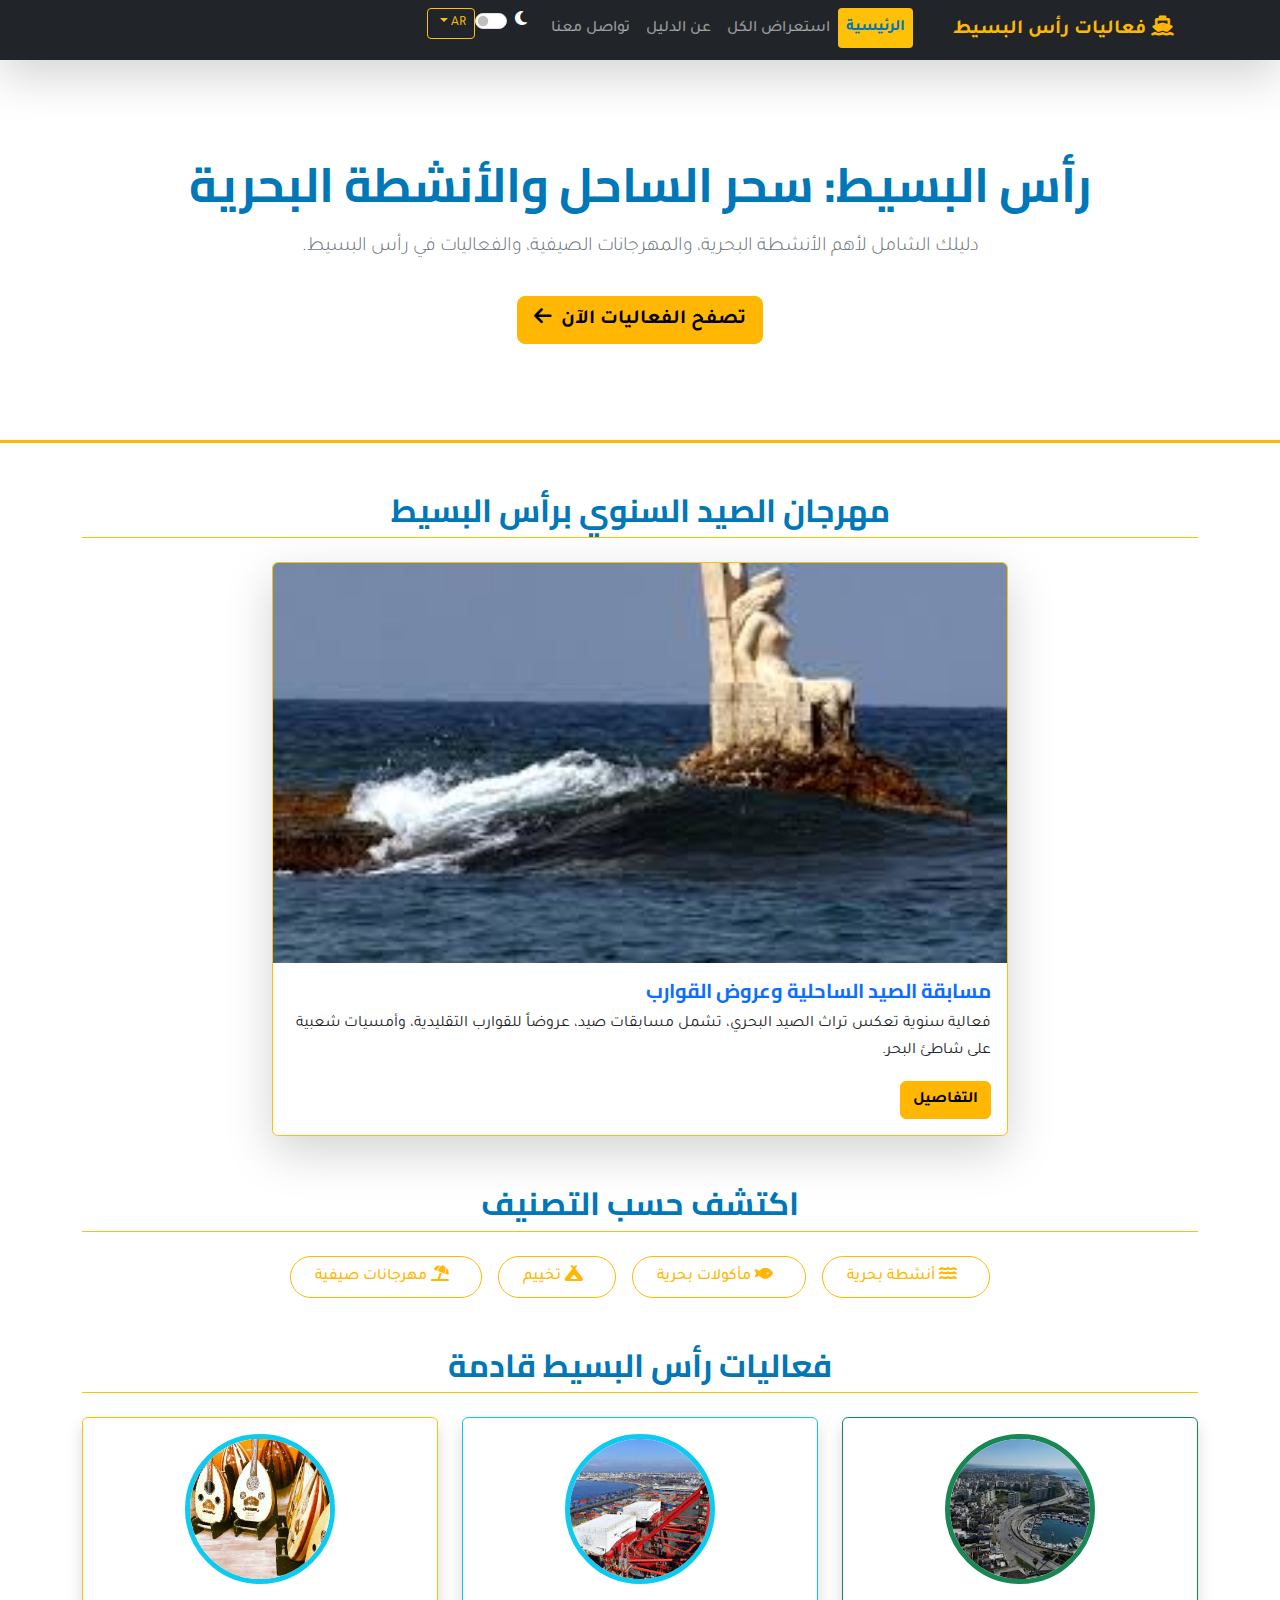
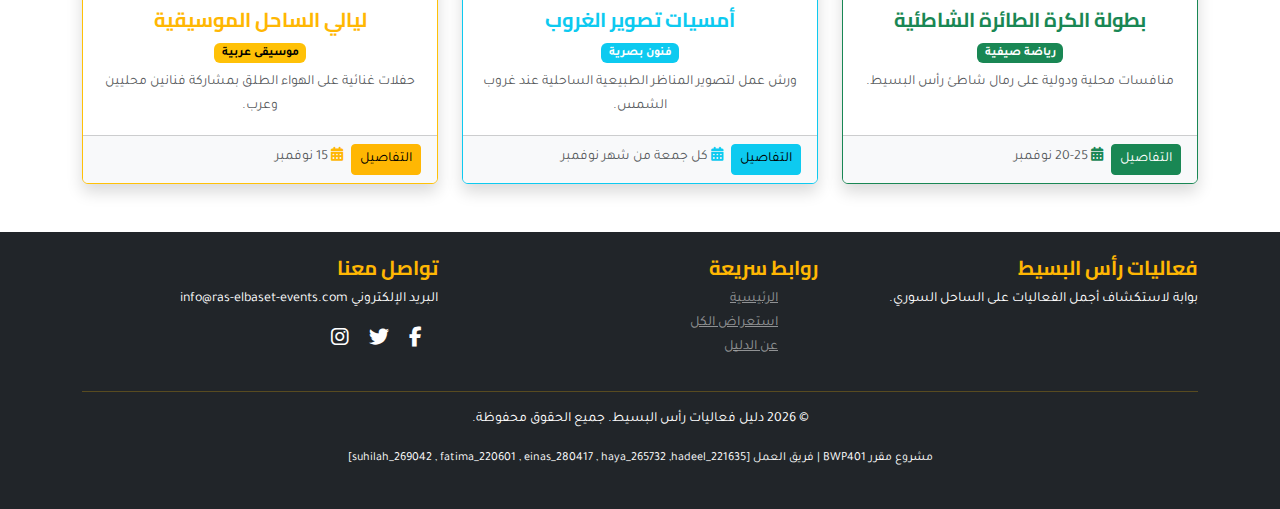
<file: index.html>
<!DOCTYPE html>
<html lang="ar" dir="rtl" data-bs-theme="light">
<head>
    <meta charset="UTF-8">
    <meta name="viewport" content="width=device-width, initial-scale=1.0">
    <title data-translate="home">الرئيسية - دليل فعاليات رأس البسيط الساحلية</title>
    <link href="https://cdn.jsdelivr.net/npm/bootstrap@5.3.2/dist/css/bootstrap.min.css" rel="stylesheet">
    <link rel="stylesheet" href="https://cdnjs.cloudflare.com/ajax/libs/font-awesome/6.5.1/css/all.min.css">
    <link href="https://fonts.googleapis.com/css2?family=Cairo:wght@400;600;700&family=Tajawal:wght@400;500;700&display=swap" rel="stylesheet">
    <link rel="stylesheet" href="css/styles.css">
    <script src="https://code.jquery.com/jquery-3.7.1.min.js"></script>
    <script src="https://cdn.jsdelivr.net/npm/bootstrap@5.3.2/dist/js/bootstrap.bundle.min.js"></script>
    <script src="js/main.js"></script>
</head>

<body>
    <header>
        <nav class="navbar navbar-expand-lg navbar-dark bg-dark shadow-lg" id="mainNavbar">
            <div class="container">
                <a class="navbar-brand text-warning fw-bold" href="index.html">
                    <i class="fas fa-ship me-2"></i> <span data-translate="footerTitle">فعاليات رأس البسيط</span>
                </a>
                <button class="navbar-toggler" type="button" data-bs-toggle="collapse" data-bs-target="#navbarNav" aria-controls="navbarNav" aria-expanded="false" aria-label="Toggle navigation">
                    <span class="navbar-toggler-icon"></span>
                </button>
                <div class="collapse navbar-collapse" id="navbarNav">
                    <ul class="navbar-nav ms-auto mb-2 mb-lg-0">
                        <li class="nav-item">
                            <a class="nav-link active btn btn-sm btn-outline-warning text-dark fw-bold" aria-current="page" href="index.html" data-translate="home">الرئيسية</a>
                        </li>
                        <li class="nav-item">
                            <a class="nav-link" href="events.html" data-translate="browseAll">استعراض الكل</a>
                        </li>
                        <li class="nav-item">
                            <a class="nav-link" href="about.html" data-translate="about">عن الدليل</a>
                        </li>
                        <li class="nav-item">
                            <a class="nav-link" href="contact.html" data-translate="contact">تواصل معنا</a>
                        </li>
                        <li class="nav-item ms-lg-3">
                            <!-- Theme Toggle Only -->
                            <div class="d-flex align-items-center">
                                <div class="form-check form-switch me-3" onclick="event.stopPropagation()">
                                    <input class="form-check-input" type="checkbox" id="themeToggle" role="switch">
                                    <label class="form-check-label text-white" for="themeToggle" id="themeLabel">
                                        <i class="fas fa-moon"></i>
                                    </label>
                                </div>
                                <!-- Language Selector -->
                                <div class="dropdown" onclick="event.stopPropagation()">
                                    <button class="btn btn-outline-warning btn-sm dropdown-toggle" type="button" id="languageDropdown" data-bs-toggle="dropdown" aria-expanded="false">
                                        <span id="currentLang">AR</span>
                                    </button>
                                    <ul class="dropdown-menu" aria-labelledby="languageDropdown">
                                        <li><a class="dropdown-item" href="#" data-lang="ar">العربية (AR)</a></li>
                                        <li><a class="dropdown-item" href="#" data-lang="en">English (EN)</a></li>
                                    </ul>
                                </div>
                            </div>
                        </li>
                    </ul>
                </div>
            </div>
        </nav>
    </header>

    <!-- Rest of your content remains the same -->
    <main id="mainContent">
        <section class="hero-section text-center py-5 bg-light-subtle">
            <div class="container py-5">
                <h1 class="display-5 fw-bold mb-3 text-primary" data-translate="heroTitle">رأس البسيط: سحر الساحل والأنشطة البحرية</h1>
                <p class="lead text-secondary" data-translate="heroSubtitle">دليلك الشامل لأهم الأنشطة البحرية، والمهرجانات الصيفية، والفعاليات في رأس البسيط.</p>
                <a href="events.html" class="btn btn-lg btn-warning text-dark mt-3 fw-bold">
                    <span data-translate="browseEvents">تصفح الفعاليات الآن</span> <i class="fas fa-arrow-left me-1"></i>
                </a>
            </div>
        </section>

        <section class="container my-5">
            <h2 class="text-center mb-4 pb-2 border-bottom border-warning" data-translate="fishingFestival">مهرجان الصيد السنوي برأس البسيط</h2>
            <div class="row justify-content-center">
                <div class="col-12 col-lg-8">
                    <div class="card shadow-lg border-warning">
                        <img src="img/event5.jpg" class="card-img-top" alt="مهرجان الصيد" style="max-height: 400px; object-fit: cover;">
                        <div class="card-body">
                            <h5 class="card-title text-primary" data-translate="fishingTitle">مسابقة الصيد الساحلية وعروض القوارب</h5>
                            <p class="card-text" data-translate="fishingDesc">فعالية سنوية تعكس تراث الصيد البحري، تشمل مسابقات صيد، عروضاً للقوارب التقليدية، وأمسيات شعبية على شاطئ البحر.</p>
                            <a href="event.html?id=1" class="btn btn-warning text-dark fw-bold" data-translate="details">التفاصيل</a>
                        </div>
                    </div>
                </div>
            </div>
        </section>

        <section class="container my-5 text-center">
            <h2 class="mb-4 pb-2 border-bottom border-warning" data-translate="discoverByCategory">اكتشف حسب التصنيف</h2>
            <div class="d-flex flex-wrap justify-content-center gap-3">
                <button class="btn btn-category-pill"><i class="fas fa-water me-2"></i> <span data-translate="marineActivities">أنشطة بحرية</span></button>
                <button class="btn btn-category-pill"><i class="fas fa-fish me-2"></i> <span data-translate="seafood">مأكولات بحرية</span></button>
                <button class="btn btn-category-pill"><i class="fas fa-campground me-2"></i> <span data-translate="camping">تخييم</span></button>
                <button class="btn btn-category-pill"><i class="fas fa-umbrella-beach me-2"></i> <span data-translate="summerFestivals">مهرجانات صيفية</span></button>
            </div>
        </section>

        <section class="container my-5">
            <h2 class="text-center mb-4 pb-2 border-bottom border-warning" data-translate="upcomingEvents">فعاليات رأس البسيط قادمة</h2>
            <div class="row row-cols-1 row-cols-md-2 row-cols-lg-3 g-4">
                
                <div class="col">
                    <div class="card h-100 shadow border-success">
                        <div class="d-flex justify-content-center pt-3">
                            <img src="img/event4.jpg" class="rounded-circle border border-5 border-success" alt="كرة طائرة شاطئية" style="width: 150px; height: 150px; object-fit: cover;">
                        </div>
                        <div class="card-body text-center">
                            <h5 class="card-title fw-bold text-success mt-2" data-translate="beachVolleyball">بطولة الكرة الطائرة الشاطئية</h5>
                            <span class="badge bg-success mb-2" data-translate="summerSports">رياضة صيفية</span>
                            <p class="card-text small text-muted" data-translate="beachVolleyballDesc">منافسات محلية ودولية على رمال شاطئ رأس البسيط.</p>
                        </div>
                        <div class="card-footer bg-light">
                            <small class="text-muted"><i class="fas fa-calendar-alt me-2 text-success"></i> <span data-translate="nov20_25">20-25 نوفمبر</span></small>
                            <a href="event.html?id=2" class="btn btn-sm btn-success float-end" data-translate="details">التفاصيل</a>
                        </div>
                    </div>
                </div>
                
                <div class="col">
                    <div class="card h-100 shadow border-info">
                        <div class="d-flex justify-content-center pt-3">
                            <img src="img/event8.jpg" class="rounded-circle border border-5 border-info" alt="تصوير الغروب" style="width: 150px; height: 150px; object-fit: cover;">
                        </div>
                        <div class="card-body text-center">
                            <h5 class="card-title fw-bold text-info mt-2" data-translate="sunsetPhotography">أمسيات تصوير الغروب</h5>
                            <span class="badge bg-info mb-2" data-translate="visualArts">فنون بصرية</span>
                            <p class="card-text small text-muted" data-translate="sunsetPhotographyDesc">ورش عمل لتصوير المناظر الطبيعية الساحلية عند غروب الشمس.</p>
                        </div>
                        <div class="card-footer bg-light">
                            <small class="text-muted"><i class="fas fa-calendar-alt me-2 text-info"></i> <span data-translate="everyFridayNov">كل جمعة من شهر نوفمبر</span></small>
                            <a href="event.html?id=3" class="btn btn-sm btn-info text-dark float-end" data-translate="details">التفاصيل</a>
                        </div>
                    </div>
                </div>

                <div class="col">
                    <div class="card h-100 shadow border-warning">
                        <div class="d-flex justify-content-center pt-3">
                            <img src="img/event14.jfif" class="rounded-circle border border-5 border-info" alt="ليالي الساحل" style="width: 150px; height: 150px; object-fit: cover;">
                        </div>
                        <div class="card-body text-center">
                            <h5 class="card-title fw-bold text-warning mt-2" data-translate="coastalNights">ليالي الساحل الموسيقية</h5>
                            <span class="badge bg-warning text-dark mb-2" data-translate="arabicMusic">موسيقى عربية</span>
                            <p class="card-text small text-muted" data-translate="coastalNightsDesc">حفلات غنائية على الهواء الطلق بمشاركة فنانين محليين وعرب.</p>
                        </div>
                        <div class="card-footer bg-light">
                            <small class="text-muted"><i class="fas fa-calendar-alt me-2 text-warning"></i> <span data-translate="nov15">15 نوفمبر</span></small>
                            <a href="event.html?id=4" class="btn btn-sm btn-warning text-dark float-end" data-translate="details">التفاصيل</a>
                        </div>
                    </div>
                </div>

            </div>
        </section>
    </main>

    <footer class="bg-dark text-white py-4 mt-5">
        <div class="container">
            <div class="row">
                <div class="col-md-4">
                    <h5 class="text-warning" data-translate="footerTitle">فعاليات رأس البسيط</h5>
                    <p class="small" data-translate="footerDesc">بوابة لاستكشاف أجمل الفعاليات على الساحل السوري.</p>
                </div>
                <div class="col-md-4">
                    <h5 class="text-warning" data-translate="quickLinks">روابط سريعة</h5>
                    <ul class="list-unstyled small">
                        <li><a href="index.html" class="text-white-50" data-translate="home">الرئيسية</a></li>
                        <li><a href="events.html" class="text-white-50" data-translate="browseAll">استعراض الكل</a></li>
                        <li><a href="about.html" class="text-white-50" data-translate="about">عن الدليل</a></li>
                    </ul>
                </div>
                <div class="col-md-4">
                    <h5 class="text-warning" data-translate="contactUs">تواصل معنا</h5>
                    <p class="small"><span data-translate="email">البريد الإلكتروني:</span> info@ras-elbaset-events.com</p>
                    <div class="social-links-custom">
                        <a href="#" class="text-white me-3"><i class="fab fa-facebook-f fa-lg"></i></a>
                        <a href="#" class="text-white me-3"><i class="fab fa-twitter fa-lg"></i></a>
                        <a href="#" class="text-white me-3"><i class="fab fa-instagram fa-lg"></i></a>
                    </div>
                </div>
            </div>
            <hr class="border-warning">
            <div class="text-center small">
                <p class="mb-0" data-translate="rights">© 2026 دليل فعاليات رأس البسيط. جميع الحقوق محفوظة.</p>
                <p class="small mt-3">
                    <span data-translate="project">مشروع مقرر BWP401</span> | 
                    <span data-translate="team">فريق العمل:</span> [suhilah_269042 , fatima_220601 , einas_280417 , haya_265732 ,hadeel_221635]
                </p>
            </div>
        </div>
    </footer>

</body>
</html>
</file>
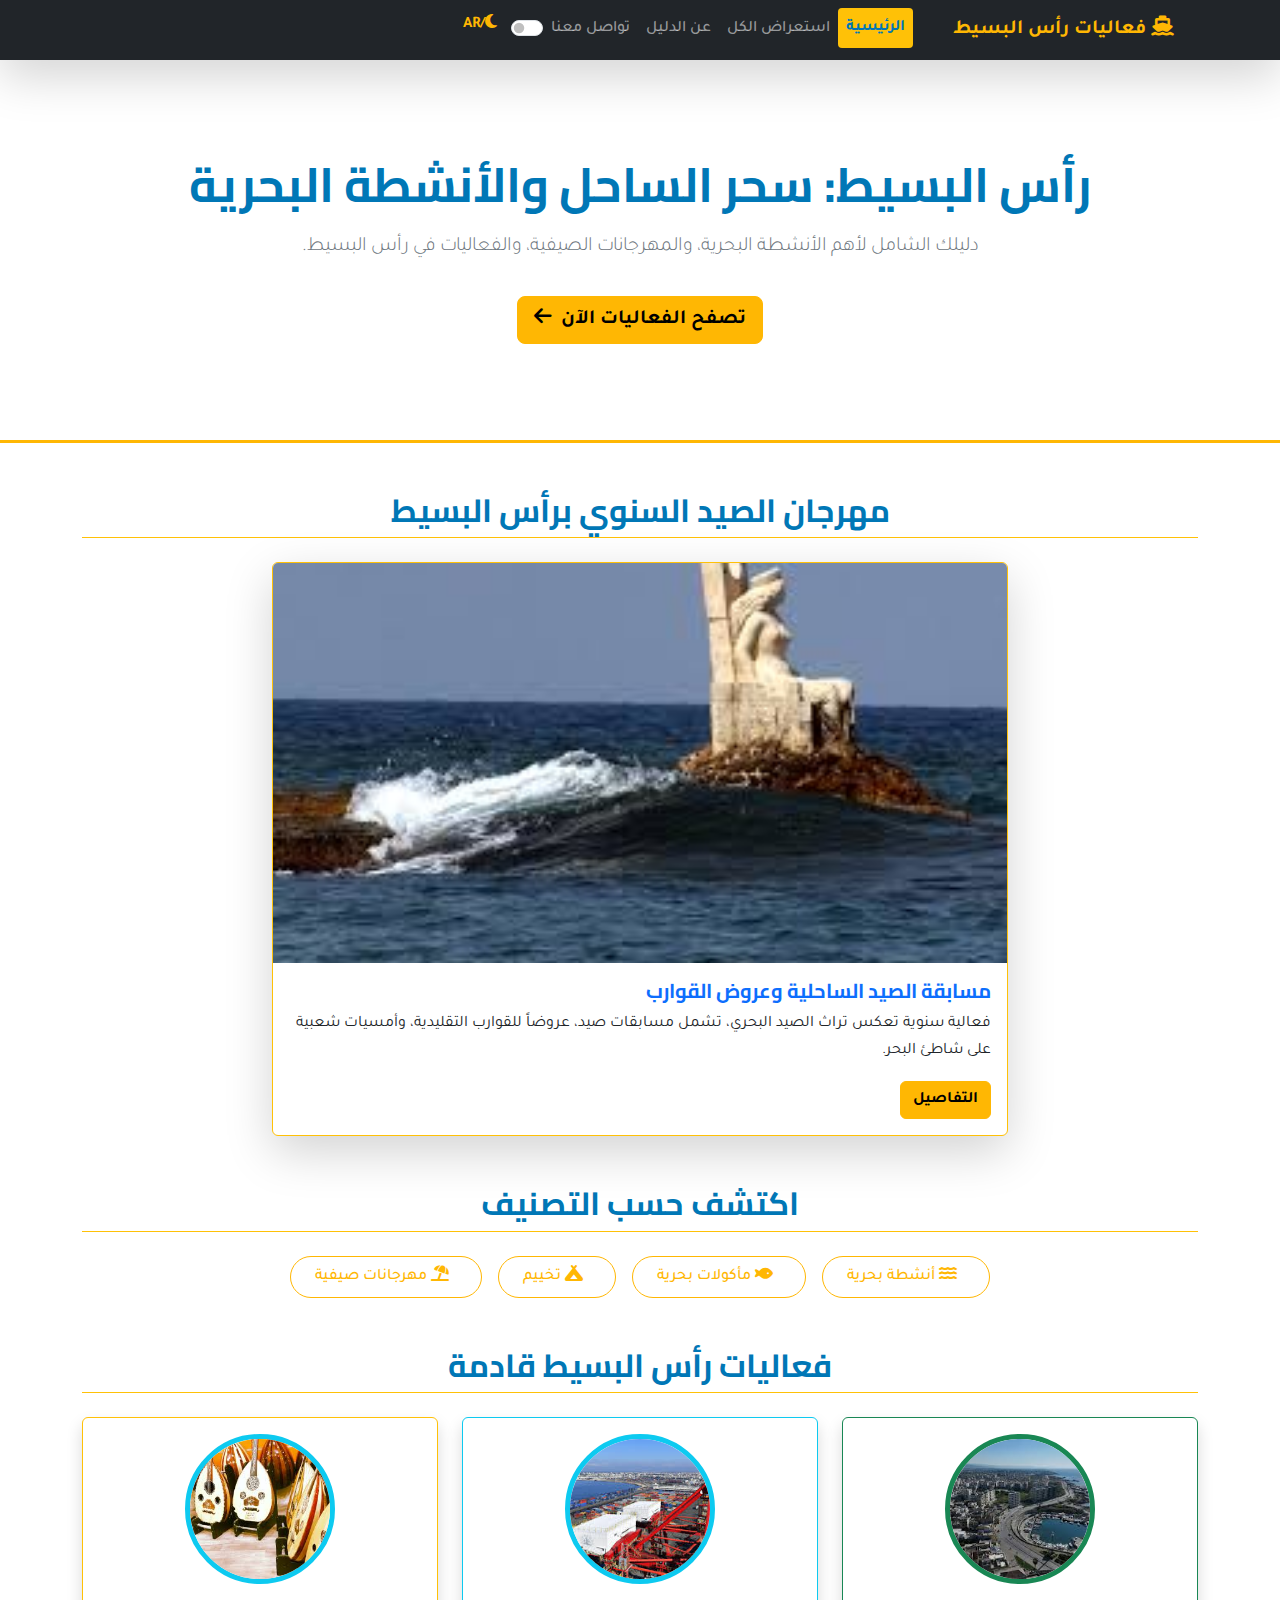
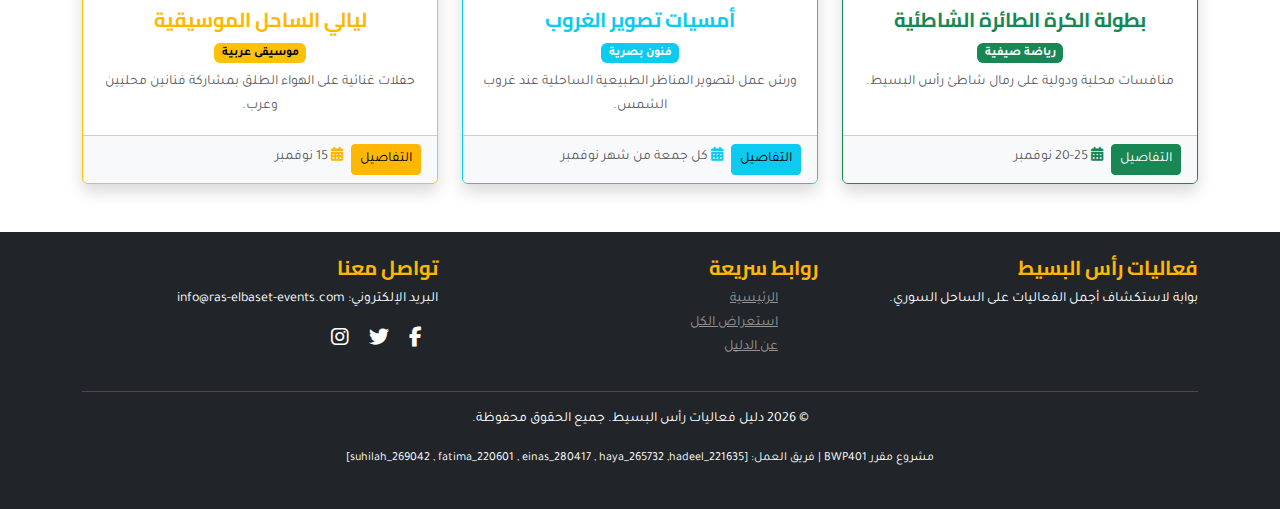
<file: ras-elbaset-events/index.html>
<!DOCTYPE html>
<html lang="ar" dir="rtl" data-bs-theme="light">
<head>
    <meta charset="UTF-8">
    <meta name="viewport" content="width=device-width, initial-scale=1.0">
    <title>الرئيسية - دليل فعاليات رأس البسيط الساحلية</title>
    <link href="https://cdn.jsdelivr.net/npm/bootstrap@5.3.2/dist/css/bootstrap.min.css" rel="stylesheet">
    <link rel="stylesheet" href="https://cdnjs.cloudflare.com/ajax/libs/font-awesome/6.5.1/css/all.min.css">
    <link href="https://fonts.googleapis.com/css2?family=Cairo:wght@400;600;700&family=Tajawal:wght@400;500;700&display=swap" rel="stylesheet">
    <link rel="stylesheet" href="css/styles.css">
    <script src="https://code.jquery.com/jquery-3.7.1.min.js"></script>
    <script src="https://cdn.jsdelivr.net/npm/bootstrap@5.3.2/dist/js/bootstrap.bundle.min.js"></script>
    <script src="js/main.js"></script>
</head>

<body>
    <header>
        <nav class="navbar navbar-expand-lg navbar-dark bg-dark shadow-lg" id="mainNavbar">
            <div class="container">
                <a class="navbar-brand text-warning fw-bold" href="index.html">
                    <i class="fas fa-ship me-2"></i> فعاليات رأس البسيط
                </a>
                <button class="navbar-toggler" type="button" data-bs-toggle="collapse" data-bs-target="#navbarNav" aria-controls="navbarNav" aria-expanded="false" aria-label="Toggle navigation">
                    <span class="navbar-toggler-icon"></span>
                </button>
                <div class="collapse navbar-collapse" id="navbarNav">
                    <ul class="navbar-nav ms-auto mb-2 mb-lg-0">
                        <li class="nav-item">
                            <a class="nav-link active btn btn-sm btn-outline-warning text-dark fw-bold" aria-current="page" href="index.html">الرئيسية</a>
                        </li>
                        <li class="nav-item">
                            <a class="nav-link" href="events.html">استعراض الكل</a>
                        </li>
                        <li class="nav-item">
                            <a class="nav-link" href="about.html">عن الدليل</a>
                        </li>
                        <li class="nav-item">
                            <a class="nav-link" href="contact.html">تواصل معنا</a>
                        </li>
                        <li class="nav-item ms-lg-3">
                            <div class="form-check form-switch d-flex align-items-center mt-2 mt-lg-0 pt-1">
                                <input class="form-check-input" type="checkbox" id="modeLangToggle" role="switch">
                                <label class="form-check-label ms-2" for="modeLangToggle" id="toggleLabel">
                                    <i class="fas fa-moon me-1"></i>/AR
                                </label>
                            </div>
                        </li>
                    </ul>
                </div>
            </div>
        </nav>
    </header>

    <main id="mainContent">
        <section class="hero-section text-center py-5 bg-light-subtle">
            <div class="container py-5">
                <h1 class="display-5 fw-bold mb-3 text-primary">رأس البسيط: سحر الساحل والأنشطة البحرية</h1>
                <p class="lead text-secondary">دليلك الشامل لأهم الأنشطة البحرية، والمهرجانات الصيفية، والفعاليات في رأس البسيط.</p>
                <a href="events.html" class="btn btn-lg btn-warning text-dark mt-3 fw-bold">تصفح الفعاليات الآن <i class="fas fa-arrow-left me-1"></i></a>
            </div>
        </section>

        <section class="container my-5">
            <h2 class="text-center mb-4 pb-2 border-bottom border-warning">مهرجان الصيد السنوي برأس البسيط</h2>
            <div class="row justify-content-center">
                <div class="col-12 col-lg-8">
                    <div class="card shadow-lg border-warning">
                        <img src="img/event5.jpg" class="card-img-top" alt="مهرجان الصيد" style="max-height: 400px; object-fit: cover;">
                        <div class="card-body">
                            <h5 class="card-title text-primary">مسابقة الصيد الساحلية وعروض القوارب</h5>
                            <p class="card-text">فعالية سنوية تعكس تراث الصيد البحري، تشمل مسابقات صيد، عروضاً للقوارب التقليدية، وأمسيات شعبية على شاطئ البحر.</p>
                            <a href="event.html?id=1" class="btn btn-warning text-dark fw-bold">التفاصيل</a>
                        </div>
                    </div>
                </div>
            </div>
        </section>

        <section class="container my-5 text-center">
            <h2 class="mb-4 pb-2 border-bottom border-warning">اكتشف حسب التصنيف</h2>
            <div class="d-flex flex-wrap justify-content-center gap-3">
                <button class="btn btn-category-pill"><i class="fas fa-water me-2"></i> أنشطة بحرية</button>
                <button class="btn btn-category-pill"><i class="fas fa-fish me-2"></i> مأكولات بحرية</button>
                <button class="btn btn-category-pill"><i class="fas fa-campground me-2"></i> تخييم</button>
                <button class="btn btn-category-pill"><i class="fas fa-umbrella-beach me-2"></i> مهرجانات صيفية</button>
            </div>
        </section>

        <section class="container my-5">
            <h2 class="text-center mb-4 pb-2 border-bottom border-warning">فعاليات رأس البسيط قادمة</h2>
            <div class="row row-cols-1 row-cols-md-2 row-cols-lg-3 g-4">
                
                <div class="col">
                    <div class="card h-100 shadow border-success">
                        <div class="d-flex justify-content-center pt-3">
                            <img src="img/event4.jpg" class="rounded-circle border border-5 border-success" alt="كرة طائرة شاطئية" style="width: 150px; height: 150px; object-fit: cover;">
                        </div>
                        <div class="card-body text-center">
                            <h5 class="card-title fw-bold text-success mt-2">بطولة الكرة الطائرة الشاطئية</h5>
                            <span class="badge bg-success mb-2">رياضة صيفية</span>
                            <p class="card-text small text-muted">منافسات محلية ودولية على رمال شاطئ رأس البسيط.</p>
                        </div>
                        <div class="card-footer bg-light">
                            <small class="text-muted"><i class="fas fa-calendar-alt me-2 text-success"></i> 20-25 نوفمبر</small>
                            <a href="event.html?id=2" class="btn btn-sm btn-success float-end">التفاصيل</a>
                        </div>
                    </div>
                </div>
                
                <div class="col">
                    <div class="card h-100 shadow border-info">
                        <div class="d-flex justify-content-center pt-3">
                            <img src="img/event8.jpg" class="rounded-circle border border-5 border-info" alt="تصوير الغروب" style="width: 150px; height: 150px; object-fit: cover;">
                        </div>
                        <div class="card-body text-center">
                            <h5 class="card-title fw-bold text-info mt-2">أمسيات تصوير الغروب</h5>
                            <span class="badge bg-info mb-2">فنون بصرية</span>
                            <p class="card-text small text-muted">ورش عمل لتصوير المناظر الطبيعية الساحلية عند غروب الشمس.</p>
                        </div>
                        <div class="card-footer bg-light">
                            <small class="text-muted"><i class="fas fa-calendar-alt me-2 text-info"></i> كل جمعة من شهر نوفمبر</small>
                            <a href="event.html?id=3" class="btn btn-sm btn-info text-dark float-end">التفاصيل</a>
                        </div>
                    </div>
                </div>

                <div class="col">
                    <div class="card h-100 shadow border-warning">
                        <div class="d-flex justify-content-center pt-3">
                            <img src="img/event14.jfif" class="rounded-circle border border-5 border-info" alt="ليالي الساحل" style="width: 150px; height: 150px; object-fit: cover;">
                        </div>
                        <div class="card-body text-center">
                            <h5 class="card-title fw-bold text-warning mt-2">ليالي الساحل الموسيقية</h5>
                            <span class="badge bg-warning text-dark mb-2">موسيقى عربية</span>
                            <p class="card-text small text-muted">حفلات غنائية على الهواء الطلق بمشاركة فنانين محليين وعرب.</p>
                        </div>
                        <div class="card-footer bg-light">
                            <small class="text-muted"><i class="fas fa-calendar-alt me-2 text-warning"></i> 15 نوفمبر</small>
                            <a href="event.html?id=4" class="btn btn-sm btn-warning text-dark float-end">التفاصيل</a>
                        </div>
                    </div>
                </div>

            </div>
        </section>
    </main>

    <footer class="bg-dark text-white py-4 mt-5">
        <div class="container">
            <div class="row">
                <div class="col-md-4">
                    <h5 class="text-warning">فعاليات رأس البسيط</h5>
                    <p class="small">بوابة لاستكشاف أجمل الفعاليات على الساحل السوري.</p>
                </div>
                <div class="col-md-4">
                    <h5 class="text-warning">روابط سريعة</h5>
                    <ul class="list-unstyled small">
                        <li><a href="index.html" class="text-white-50">الرئيسية</a></li>
                        <li><a href="events.html" class="text-white-50">استعراض الكل</a></li>
                        <li><a href="about.html" class="text-white-50">عن الدليل</a></li>
                    </ul>
                </div>
                <div class="col-md-4">
                    <h5 class="text-warning">تواصل معنا</h5>
                    <p class="small">البريد الإلكتروني: info@ras-elbaset-events.com</p>
                    <div class="social-links-custom">
                        <a href="#" class="text-white me-3"><i class="fab fa-facebook-f fa-lg"></i></a>
                        <a href="#" class="text-white me-3"><i class="fab fa-twitter fa-lg"></i></a>
                        <a href="#" class="text-white me-3"><i class="fab fa-instagram fa-lg"></i></a>
                    </div>
                </div>
            </div>
            <hr class="border-warning">
            <div class="text-center small">
                <p class="mb-0">© 2026 دليل فعاليات رأس البسيط. جميع الحقوق محفوظة.</p>
                <p class="small mt-3">مشروع مقرر BWP401 | فريق العمل: [suhilah_269042 , fatima_220601 , einas_280417 , haya_265732 ,hadeel_221635]</p>
            </div>
        </div>
    </footer>

</body>

</html>
</file>
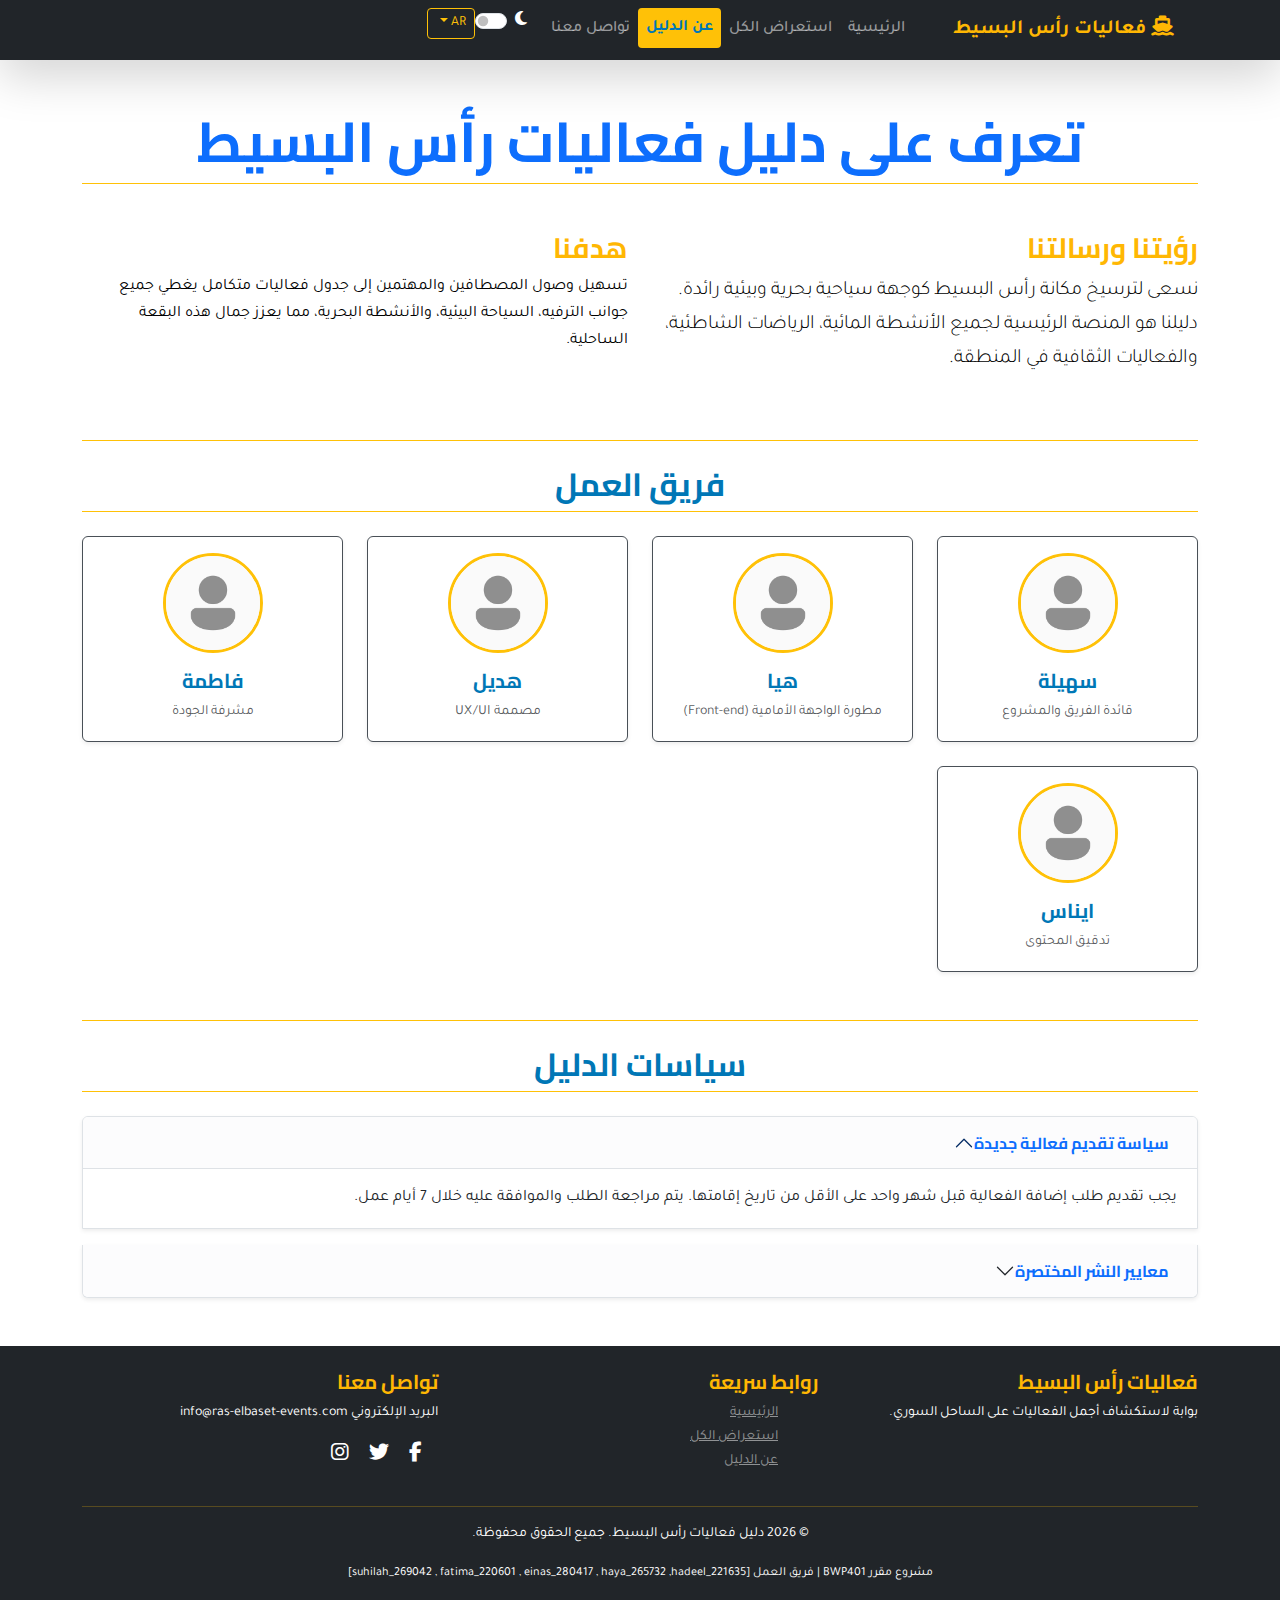
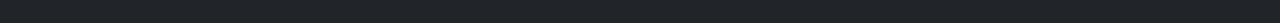
<file: about.html>
<!DOCTYPE html>
<html lang="ar" dir="rtl" data-bs-theme="light"> 

<head>
    <meta charset="UTF-8">
    <meta name="viewport" content="width=device-width, initial-scale=1.0">
    <title data-translate="aboutPageTitle">عن الدليل - فعاليات رأس البسيط</title>
    <link href="https://cdn.jsdelivr.net/npm/bootstrap@5.3.2/dist/css/bootstrap.min.css" rel="stylesheet">
    <link rel="stylesheet" href="https://cdnjs.cloudflare.com/ajax/libs/font-awesome/6.5.1/css/all.min.css">
    <link href="https://fonts.googleapis.com/css2?family=Cairo:wght@400;600;700&family=Tajawal:wght@400;500;700&display=swap" rel="stylesheet">
    <link rel="stylesheet" href="css/styles.css"> 
    <script src="https://code.jquery.com/jquery-3.7.1.min.js"></script>
    <script src="https://cdn.jsdelivr.net/npm/bootstrap@5.3.2/dist/js/bootstrap.bundle.min.js"></script>
    <script src="js/main.js"></script>
</head>

<body>
    <header>
        <nav class="navbar navbar-expand-lg navbar-dark bg-dark shadow-lg" id="mainNavbar">
            <div class="container">
                <a class="navbar-brand text-warning fw-bold" href="index.html">
                    <i class="fas fa-ship me-2"></i> <span data-translate="footerTitle">فعاليات رأس البسيط</span>
                </a>
                <button class="navbar-toggler" type="button" data-bs-toggle="collapse" data-bs-target="#navbarNav" aria-controls="navbarNav" aria-expanded="false" aria-label="Toggle navigation">
                    <span class="navbar-toggler-icon"></span>
                </button>
                <div class="collapse navbar-collapse" id="navbarNav">
                    <ul class="navbar-nav ms-auto mb-2 mb-lg-0">
                        <li class="nav-item">
                            <a class="nav-link" href="index.html" data-translate="home">الرئيسية</a>
                        </li>
                        <li class="nav-item">
                            <a class="nav-link" href="events.html" data-translate="browseAll">استعراض الكل</a>
                        </li>
                        <li class="nav-item">
                            <a class="nav-link active btn btn-sm btn-outline-warning text-dark fw-bold" aria-current="page" href="about.html" data-translate="about">عن الدليل</a>
                        </li>
                        <li class="nav-item">
                            <a class="nav-link" href="contact.html" data-translate="contact">تواصل معنا</a>
                        </li>
                        <li class="nav-item ms-lg-3">
                            <!-- Theme Toggle Only -->
                            <div class="d-flex align-items-center">
                                <div class="form-check form-switch me-3" onclick="event.stopPropagation()">
                                    <input class="form-check-input" type="checkbox" id="themeToggle" role="switch">
                                    <label class="form-check-label text-white" for="themeToggle" id="themeLabel">
                                        <i class="fas fa-moon"></i>
                                    </label>
                                </div>
                                <!-- Language Selector -->
                                <div class="dropdown" onclick="event.stopPropagation()">
                                    <button class="btn btn-outline-warning btn-sm dropdown-toggle" type="button" id="languageDropdown" data-bs-toggle="dropdown" aria-expanded="false">
                                        <span id="currentLang">AR</span>
                                    </button>
                                    <ul class="dropdown-menu" aria-labelledby="languageDropdown">
                                        <li><a class="dropdown-item" href="#" data-lang="ar">العربية (AR)</a></li>
                                        <li><a class="dropdown-item" href="#" data-lang="en">English (EN)</a></li>
                                    </ul>
                                </div>
                            </div>
                        </li>
                    </ul>
                </div>
            </div>
        </nav>
    </header>

    <main class="container my-5">
        <h1 class="text-center mb-5 display-4 fw-bold text-primary border-bottom border-warning pb-2" data-translate="aboutMainTitle">تعرف على دليل فعاليات رأس البسيط</h1>

        <section class="row mb-5">
            <div class="col-md-6">
                <h3 class="text-warning" data-translate="vision">رؤيتنا ورسالتنا</h3>
                <p class="lead" data-translate="visionText">نسعى لترسيخ مكانة رأس البسيط كوجهة سياحية بحرية وبيئية رائدة. دليلنا هو المنصة الرئيسية لجميع الأنشطة المائية، الرياضات الشاطئية، والفعاليات الثقافية في المنطقة.</p>
            </div>
            <div class="col-md-6">
                <h3 class="text-warning" data-translate="goal">هدفنا</h3>
                <p data-translate="goalText">تسهيل وصول المصطافين والمهتمين إلى جدول فعاليات متكامل يغطي جميع جوانب الترفيه، السياحة البيئية، والأنشطة البحرية، مما يعزز جمال هذه البقعة الساحلية.</p>
            </div>
        </section>

        <section class="my-5 pt-4 border-top border-warning">
            <h2 class="text-center mb-4 pb-2 border-bottom border-warning" data-translate="team">فريق العمل</h2>
            <div class="row row-cols-2 row-cols-md-4 g-4 text-center">
                
                <div class="col">
                    <div class="card shadow-sm h-100">
                        <div class="card-body">
                            <img src="img/y.png" class="rounded-circle mb-3 border border-warning border-3" style="width: 100px; height: 100px; object-fit: cover;" alt="صورة قائد الفريق">
                            <h5 class="fw-bold">سهيلة</h5>
                            <p class="text-muted small mb-0" data-translate="teamLead">قائدة الفريق والمشروع</p>
                        </div>
                    </div>
                </div>
                
                <div class="col">
                    <div class="card shadow-sm h-100">
                        <div class="card-body">
                            <img src="img/y.png" class="rounded-circle mb-3 border border-warning border-3" style="width: 100px; height: 100px; object-fit: cover;" alt="صورة المطور">
                            <h5 class="fw-bold"> هيا </h5>
                            <p class="text-muted small mb-0" data-translate="frontend">مطورة الواجهة الأمامية (Front-end)</p>
                        </div>
                    </div>
                </div>
                
                <div class="col">
                    <div class="card shadow-sm h-100">
                        <div class="card-body">
                            <img src="img/y.png" class="rounded-circle mb-3 border border-warning border-3" style="width: 100px; height: 100px; object-fit: cover;" alt="صورة المصمم">
                            <h5 class="fw-bold">  هديل</h5>
                            <p class="text-muted small mb-0" data-translate="designer">مصممة UX/UI</p>
                        </div>
                    </div>
                </div>

                <div class="col">
                    <div class="card shadow-sm h-100">
                        <div class="card-body">
                            <img src="img/y.png" class="rounded-circle mb-3 border border-warning border-3" style="width: 100px; height: 100px; object-fit: cover;" alt="صورة المصمم">
                            <h5 class="fw-bold"> فاطمة</h5>
                            <p class="text-muted small mb-0" data-translate="quality">مشرفة الجودة</p>
                        </div>
                    </div>
                </div>

                <div class="col">
                    <div class="card shadow-sm h-100">
                        <div class="card-body">
                            <img src="img/y.png" class="rounded-circle mb-3 border border-warning border-3" style="width: 100px; height: 100px; object-fit: cover;" alt="صورة المصمم">
                            <h5 class="fw-bold"> ايناس</h5>
                            <p class="text-muted small mb-0" data-translate="content">تدقيق المحتوى</p>
                        </div>
                    </div>
                </div>
                
            </div>
        </section>

        <section class="my-5 pt-4 border-top border-warning">
            <h2 class="text-center mb-4 pb-2 border-bottom border-warning" data-translate="policies">سياسات الدليل</h2>
            <div class="accordion" id="policiesAccordion">
                
                <div class="accordion-item shadow-sm mb-3">
                    <h2 class="accordion-header" id="headingOne">
                        <button class="accordion-button bg-light-subtle text-primary fw-bold" type="button" data-bs-toggle="collapse" data-bs-target="#collapseOne" aria-expanded="true" aria-controls="collapseOne">
                            <i class="fas fa-hand-holding-box me-2 text-warning"></i> <span data-translate="policy1Title">سياسة تقديم فعالية جديدة</span>
                        </button>
                    </h2>
                    <div id="collapseOne" class="accordion-collapse collapse show" aria-labelledby="headingOne" data-bs-parent="#policiesAccordion">
                        <div class="accordion-body" data-translate="policy1Text">
                            يجب تقديم طلب إضافة الفعالية قبل شهر واحد على الأقل من تاريخ إقامتها. يتم مراجعة الطلب والموافقة عليه خلال 7 أيام عمل.
                        </div>
                    </div>
                </div>
                
                <div class="accordion-item shadow-sm mb-3">
                    <h2 class="accordion-header" id="headingTwo">
                        <button class="accordion-button collapsed bg-light-subtle text-primary fw-bold" type="button" data-bs-toggle="collapse" data-bs-target="#collapseTwo" aria-expanded="false" aria-controls="collapseTwo">
                            <i class="fas fa-file-check me-2 text-warning"></i> <span data-translate="policy2Title">معايير النشر المختصرة</span>
                        </button>
                    </h2>
                    <div id="collapseTwo" class="accordion-collapse collapse" aria-labelledby="headingTwo" data-bs-parent="#policiesAccordion">
                        <div class="accordion-body" data-translate="policy2Text">
                            يجب أن تكون الفعالية ذات صلة مباشرة بطابع رأس البسيط (الأنشطة البحرية، التخييم، الرياضات الشاطئية، أو التراث الساحلي).
                        </div>
                    </div>
                </div>
            </div>
        </section>
    </main>

    <footer class="bg-dark text-white py-4 mt-5">
        <div class="container">
            <div class="row">
                <div class="col-md-4">
                    <h5 class="text-warning" data-translate="footerTitle">فعاليات رأس البسيط</h5>
                    <p class="small" data-translate="footerDesc">بوابة لاستكشاف أجمل الفعاليات على الساحل السوري.</p>
                </div>
                <div class="col-md-4">
                    <h5 class="text-warning" data-translate="quickLinks">روابط سريعة</h5>
                    <ul class="list-unstyled small">
                        <li><a href="index.html" class="text-white-50" data-translate="home">الرئيسية</a></li>
                        <li><a href="events.html" class="text-white-50" data-translate="browseAll">استعراض الكل</a></li>
                        <li><a href="about.html" class="text-white-50" data-translate="about">عن الدليل</a></li>
                    </ul>
                </div>
                <div class="col-md-4">
                    <h5 class="text-warning" data-translate="contactUs">تواصل معنا</h5>
                    <p class="small"><span data-translate="email">البريد الإلكتروني:</span> info@ras-elbaset-events.com</p>
                    <div class="social-links-custom">
                        <a href="#" class="text-white me-3"><i class="fab fa-facebook-f fa-lg"></i></a>
                        <a href="#" class="text-white me-3"><i class="fab fa-twitter fa-lg"></i></a>
                        <a href="#" class="text-white me-3"><i class="fab fa-instagram fa-lg"></i></a>
                    </div>
                </div>
            </div>
            <hr class="border-warning">
            <div class="text-center small">
                <p class="mb-0" data-translate="rights">© 2026 دليل فعاليات رأس البسيط. جميع الحقوق محفوظة.</p>
                <p class="small mt-3">
                    <span data-translate="project">مشروع مقرر BWP401</span> | 
                    <span data-translate="team">فريق العمل:</span> [suhilah_269042 , fatima_220601 , einas_280417 , haya_265732 ,hadeel_221635]
                </p>
            </div>
        </div>
    </footer>

</body>
</html>
</file>
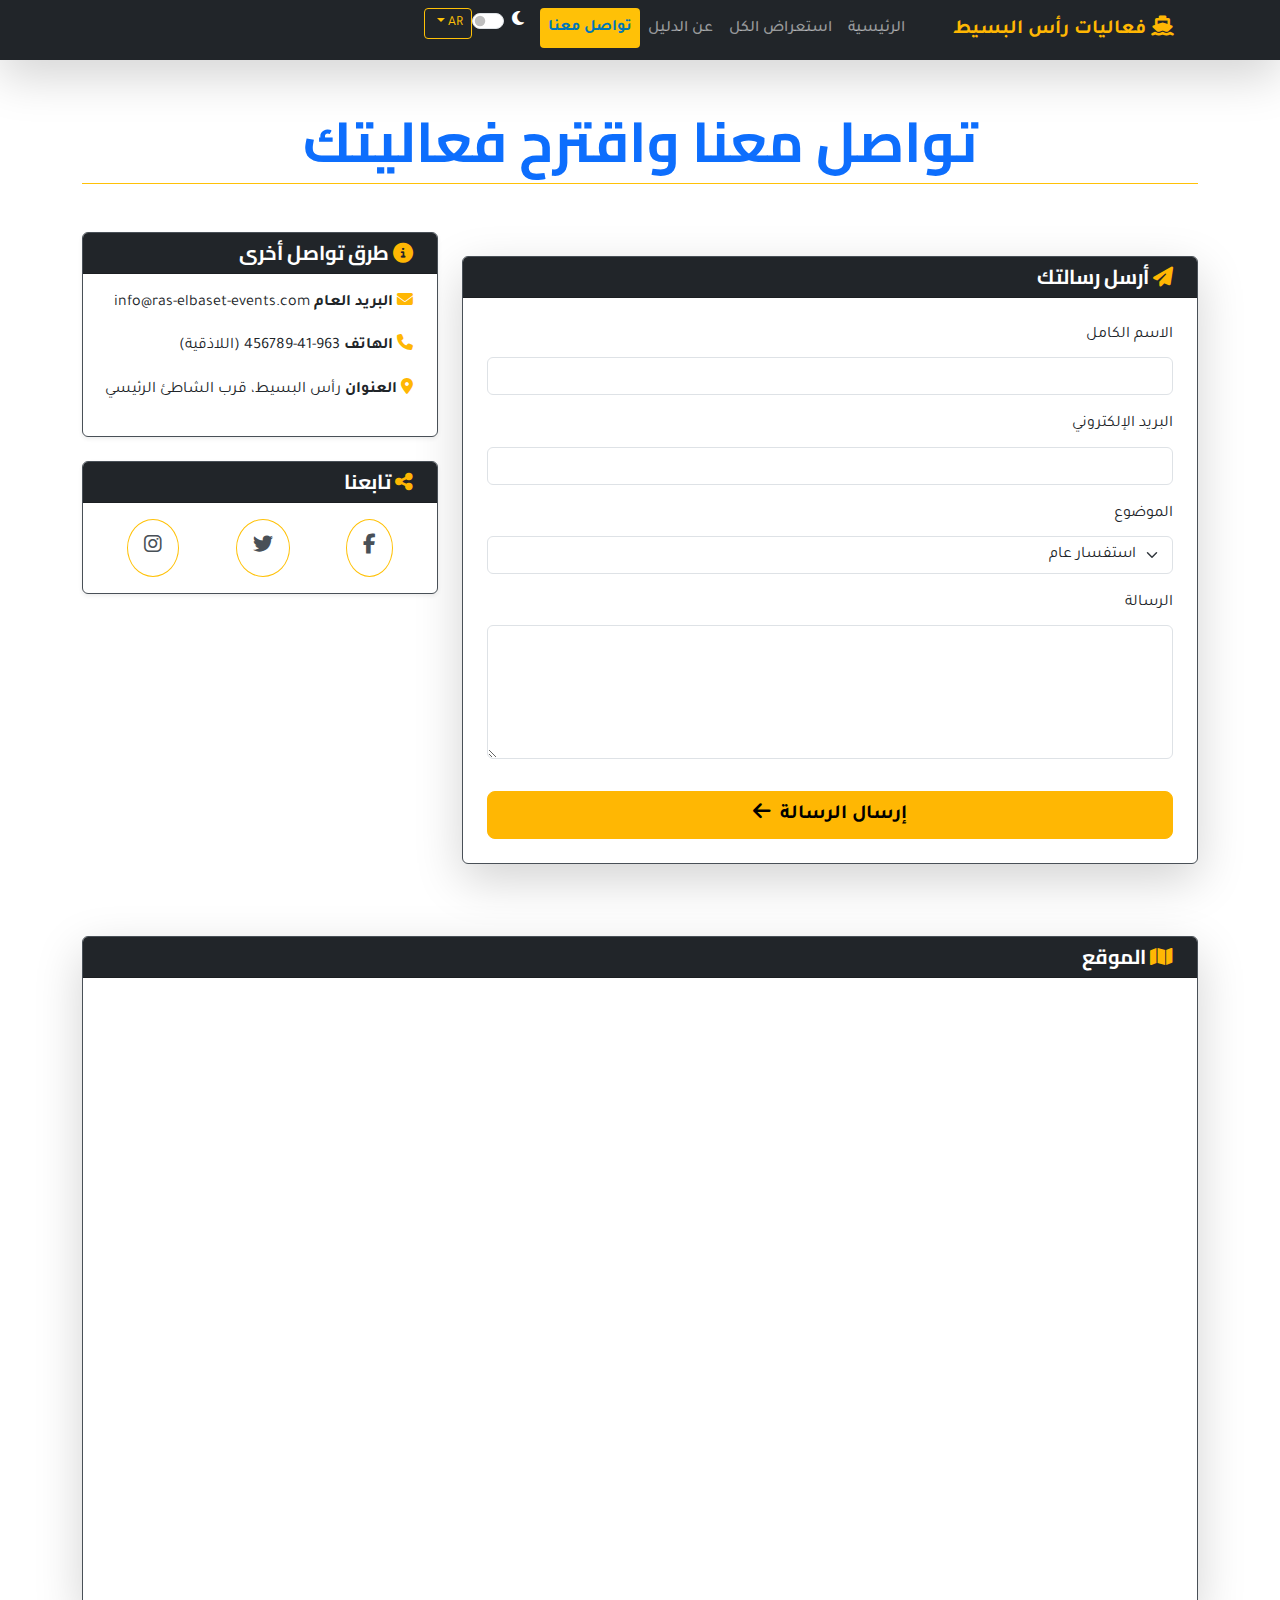
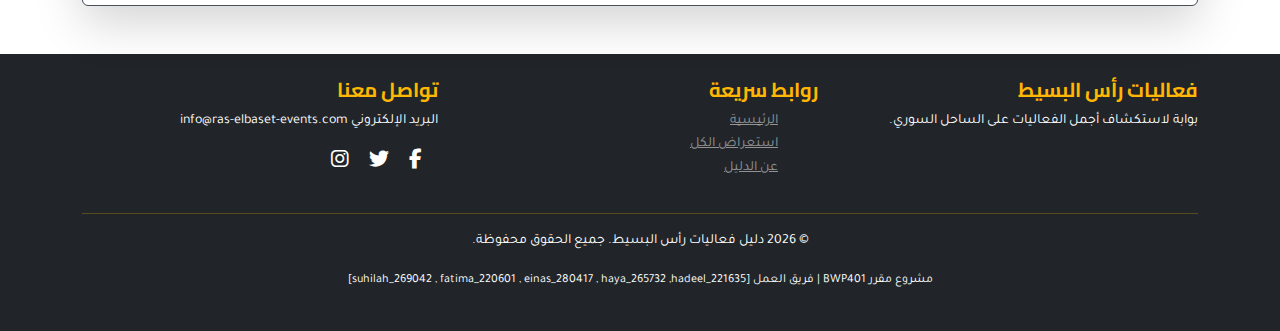
<file: contact.html>
<!DOCTYPE html>
<html lang="ar" dir="rtl" data-bs-theme="light">

<head>
    <meta charset="UTF-8">
    <meta name="viewport" content="width=device-width, initial-scale=1.0">
    <title data-translate="contactPageTitle">تواصل معنا - فعاليات رأس البسيط</title>
    <link href="https://cdn.jsdelivr.net/npm/bootstrap@5.3.2/dist/css/bootstrap.min.css" rel="stylesheet">
    <link rel="stylesheet" href="https://cdnjs.cloudflare.com/ajax/libs/font-awesome/6.5.1/css/all.min.css">
    <link href="https://fonts.googleapis.com/css2?family=Cairo:wght@400;600;700&family=Tajawal:wght@400;500;700&display=swap" rel="stylesheet">
    <link rel="stylesheet" href="css/styles.css">
</head>

<body>
    <header>
        <nav class="navbar navbar-expand-lg navbar-dark bg-dark shadow-lg" id="mainNavbar">
            <div class="container">
                <a class="navbar-brand text-warning fw-bold" href="index.html">
                    <i class="fas fa-ship me-2"></i> <span data-translate="footerTitle">فعاليات رأس البسيط</span>
                </a>
                <button class="navbar-toggler" type="button" data-bs-toggle="collapse" data-bs-target="#navbarNav" aria-controls="navbarNav" aria-expanded="false" aria-label="Toggle navigation">
                    <span class="navbar-toggler-icon"></span>
                </button>
                <div class="collapse navbar-collapse" id="navbarNav">
                    <ul class="navbar-nav ms-auto mb-2 mb-lg-0">
                        <li class="nav-item">
                            <a class="nav-link" href="index.html" data-translate="home">الرئيسية</a>
                        </li>
                        <li class="nav-item">
                            <a class="nav-link" href="events.html" data-translate="browseAll">استعراض الكل</a>
                        </li>
                        <li class="nav-item">
                            <a class="nav-link" href="about.html" data-translate="about">عن الدليل</a>
                        </li>
                        <li class="nav-item">
                            <a class="nav-link active btn btn-sm btn-outline-warning text-dark fw-bold" href="contact.html" aria-current="page" data-translate="contact">تواصل معنا</a>
                        </li>
                        <li class="nav-item ms-lg-3">
                            <!-- Theme Toggle Only -->
                            <div class="d-flex align-items-center">
                                <div class="form-check form-switch me-3" onclick="event.stopPropagation()">
                                    <input class="form-check-input" type="checkbox" id="themeToggle" role="switch">
                                    <label class="form-check-label text-white" for="themeToggle" id="themeLabel">
                                        <i class="fas fa-moon"></i>
                                    </label>
                                </div>
                                <!-- Language Selector -->
                                <div class="dropdown" onclick="event.stopPropagation()">
                                    <button class="btn btn-outline-warning btn-sm dropdown-toggle" type="button" id="languageDropdown" data-bs-toggle="dropdown" aria-expanded="false">
                                        <span id="currentLang">AR</span>
                                    </button>
                                    <ul class="dropdown-menu" aria-labelledby="languageDropdown">
                                        <li><a class="dropdown-item" href="#" data-lang="ar">العربية (AR)</a></li>
                                        <li><a class="dropdown-item" href="#" data-lang="en">English (EN)</a></li>
                                    </ul>
                                </div>
                            </div>
                        </li>
                    </ul>
                </div>
            </div>
        </nav>
    </header>

    <main class="container my-5">
        <h1 class="text-center mb-5 display-4 fw-bold text-primary border-bottom border-warning pb-2" data-translate="contactMainTitle">تواصل معنا واقترح فعاليتك</h1>

        <div class="row">
            <div class="col-md-8">
                <div id="formMessages" class="mb-4">
                </div>

                <div class="card shadow-lg mb-4">
                    <div class="card-header bg-dark text-white">
                        <h5 class="card-title mb-0"><i class="fas fa-paper-plane me-2 text-warning"></i> <span data-translate="sendMessage">أرسل رسالتك</span></h5>
                    </div>
                    <div class="card-body p-4">
                        <form id="contactForm" novalidate>
                            <div class="mb-3">
                                <label for="name" class="form-label" data-translate="fullName">الاسم الكامل</label>
                                <input type="text" class="form-control" id="name" required> 
                                <div class="invalid-feedback" data-translate="fullName">الرجاء إدخال الاسم.</div>
                            </div>
                            <div class="mb-3">
                                <label for="email" class="form-label" data-translate="email">البريد الإلكتروني</label>
                                <input type="email" class="form-control" id="email" required> 
                                <div class="invalid-feedback" data-translate="email">الرجاء إدخال بريد إلكتروني صالح.</div>
                            </div>
                            <div class="mb-3">
                                <label for="subject" class="form-label" data-translate="subject">الموضوع</label>
                                <select class="form-select" id="subject">
                                    <option value="استفسار" data-translate="generalInquiry">استفسار عام</option>
                                    <option value="فعالية" data-translate="eventSubmission">تقديم فعالية في رأس البسيط</option>
                                    <option value="تعاون" data-translate="collaboration">اقتراح تعاون أو شراكة</option>
                                    <option value="أخرى" data-translate="other">أخرى</option>
                                </select>
                            </div>
                            <div class="mb-3">
                                <label for="message" class="form-label" data-translate="message">الرسالة</label>
                                <textarea class="form-control" id="message" rows="5" required></textarea> 
                                <div class="invalid-feedback" data-translate="message">الرجاء كتابة رسالتك.</div>
                            </div>
                            <button type="submit" class="btn btn-warning text-dark btn-lg w-100 mt-3 fw-bold">
                                <span data-translate="sendButton">إرسال الرسالة</span> <i class="fas fa-arrow-left me-1"></i>
                            </button>
                        </form>
                    </div>
                </div>
            </div>

            <div class="col-md-4">
                <div class="card mb-4 shadow-sm">
                    <div class="card-header bg-dark text-white">
                        <h5 class="card-title mb-0"><i class="fas fa-info-circle me-2 text-warning"></i> <span data-translate="otherContact">طرق تواصل أخرى</span></h5>
                    </div>
                    <div class="card-body">
                        <p><i class="fas fa-envelope me-2 text-warning"></i> <strong data-translate="generalEmail">البريد العام:</strong> info@ras-elbaset-events.com</p>
                        <p><i class="fas fa-phone me-2 text-warning"></i> <strong data-translate="phone">الهاتف:</strong> 963-41-456789 (اللاذقية)</p>
                        <p><i class="fas fa-map-marker-alt me-2 text-warning"></i> <strong data-translate="address">العنوان:</strong> رأس البسيط، قرب الشاطئ الرئيسي</p>
                    </div>
                </div>

                <div class="card shadow-sm">
                    <div class="card-header bg-dark text-white">
                        <h5 class="card-title mb-0"><i class="fas fa-share-alt me-2 text-warning"></i> <span data-translate="followUs">تابعنا</span></h5>
                    </div>
                    <div class="card-body">
                        <div class="d-flex justify-content-around social-links-custom">
                            <a href="#" class="btn btn-outline-warning rounded-circle p-3"><i class="fab fa-facebook-f fa-lg"></i></a>
                            <a href="#" class="btn btn-outline-warning rounded-circle p-3"><i class="fab fa-twitter fa-lg"></i></a>
                            <a href="#" class="btn btn-outline-warning rounded-circle p-3"><i class="fab fa-instagram fa-lg"></i></a>
                        </div>
                    </div>
                </div>
            </div>
        </div>

        <div class="card mt-5 shadow-lg">
            <div class="card-header bg-dark text-white">
                <h5 class="card-title mb-0"><i class="fas fa-map me-2 text-warning"></i> <span data-translate="location">موقع رأس البسيط</span></h5>
            </div>
            <div class="card-body p-0">
                <div class="ratio ratio-16x9">
                    <iframe src="http://googleusercontent.com/maps.google.com/3"
                        style="border:0;" allowfullscreen="" loading="lazy"></iframe>
                </div>
            </div>
        </div>
    </main>

    <footer class="bg-dark text-white py-4 mt-5">
        <div class="container">
            <div class="row">
                <div class="col-md-4">
                    <h5 class="text-warning" data-translate="footerTitle">فعاليات رأس البسيط</h5>
                    <p class="small" data-translate="footerDesc">بوابة لاستكشاف أجمل الفعاليات على الساحل السوري.</p>
                </div>
                <div class="col-md-4">
                    <h5 class="text-warning" data-translate="quickLinks">روابط سريعة</h5>
                    <ul class="list-unstyled small">
                        <li><a href="index.html" class="text-white-50" data-translate="home">الرئيسية</a></li>
                        <li><a href="events.html" class="text-white-50" data-translate="browseAll">استعراض الكل</a></li>
                        <li><a href="about.html" class="text-white-50" data-translate="about">عن الدليل</a></li>
                    </ul>
                </div>
                <div class="col-md-4">
                    <h5 class="text-warning" data-translate="contactUs">تواصل معنا</h5>
                    <p class="small"><span data-translate="email">البريد الإلكتروني:</span> info@ras-elbaset-events.com</p>
                    <div class="social-links-custom">
                        <a href="#" class="text-white me-3"><i class="fab fa-facebook-f fa-lg"></i></a>
                        <a href="#" class="text-white me-3"><i class="fab fa-twitter fa-lg"></i></a>
                        <a href="#" class="text-white me-3"><i class="fab fa-instagram fa-lg"></i></a>
                    </div>
                </div>
            </div>
            <hr class="border-warning">
            <div class="text-center small">
                <p class="mb-0" data-translate="rights">© 2026 دليل فعاليات رأس البسيط. جميع الحقوق محفوظة.</p>
                <p class="small mt-3">
                    <span data-translate="project">مشروع مقرر BWP401</span> | 
                    <span data-translate="team">فريق العمل:</span> [suhilah_269042 , fatima_220601 , einas_280417 , haya_265732 ,hadeel_221635]
                </p>           
            </div>
        </div>
    </footer>

    <script src="https://code.jquery.com/jquery-3.7.1.min.js"></script>
    <script src="https://cdn.jsdelivr.net/npm/bootstrap@5.3.2/dist/js/bootstrap.bundle.min.js"></script>
    <script src="js/main.js"></script>
    <script>
        document.getElementById('contactForm').addEventListener('submit', function(event) {
            if (!this.checkValidity()) {
                event.preventDefault();
                event.stopPropagation();
            }
            this.classList.add('was-validated');
        }, false);
    </script>
</body>
</html>
</file>
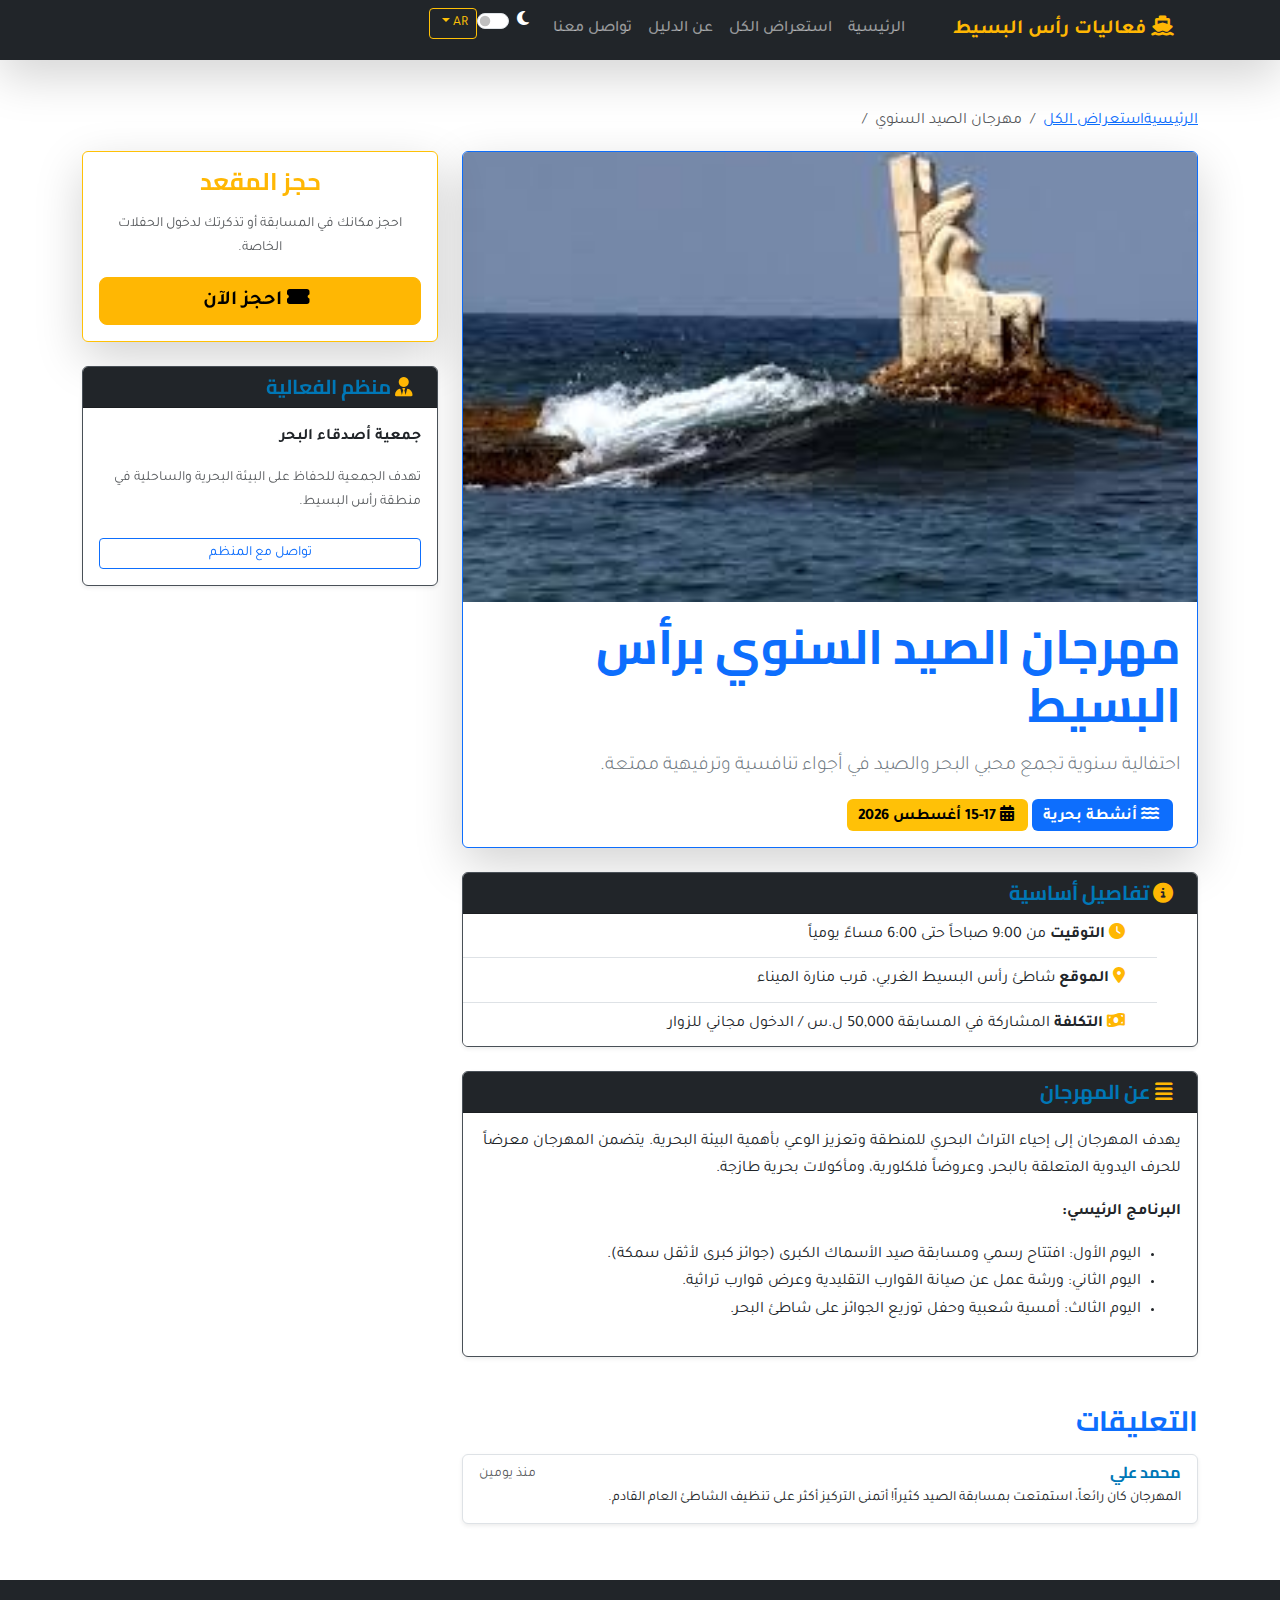
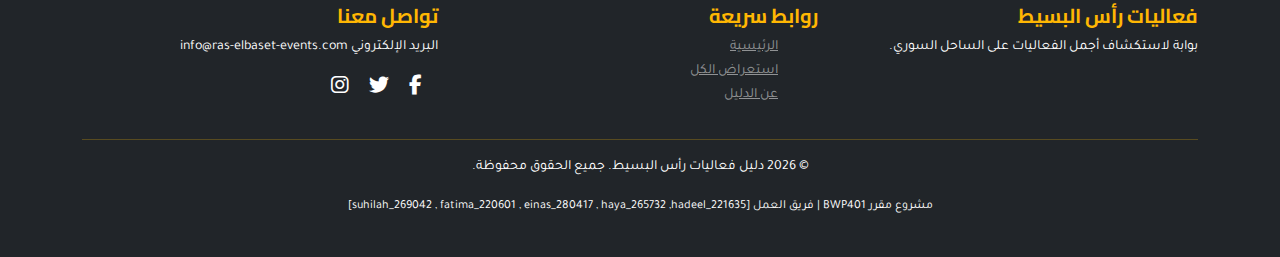
<file: event.html>
<!DOCTYPE html>
<html lang="ar" dir="rtl" data-bs-theme="light">

<head>
    <meta charset="UTF-8">
    <meta name="viewport" content="width=device-width, initial-scale=1.0">
    <title data-translate="eventPageTitle">تفاصيل الفعالية - فعاليات رأس البسيط</title>
    <link href="https://cdn.jsdelivr.net/npm/bootstrap@5.3.2/dist/css/bootstrap.min.css" rel="stylesheet">
    <link rel="stylesheet" href="https://cdnjs.cloudflare.com/ajax/libs/font-awesome/6.5.1/css/all.min.css">
    <link href="https://fonts.googleapis.com/css2?family=Cairo:wght@400;600;700&family=Tajawal:wght@400;500;700&display=swap" rel="stylesheet">
    <link rel="stylesheet" href="css/styles.css">
    <script src="https://code.jquery.com/jquery-3.7.1.min.js"></script>
    <script src="https://cdn.jsdelivr.net/npm/bootstrap@5.3.2/dist/js/bootstrap.bundle.min.js"></script>
    <script src="js/main.js"></script>
</head>

<body>
    <header>
        <nav class="navbar navbar-expand-lg navbar-dark bg-dark shadow-lg" id="mainNavbar">
            <div class="container">
                <a class="navbar-brand text-warning fw-bold" href="index.html">
                    <i class="fas fa-ship me-2"></i> <span data-translate="footerTitle">فعاليات رأس البسيط</span>
                </a>
                <button class="navbar-toggler" type="button" data-bs-toggle="collapse" data-bs-target="#navbarNav" aria-controls="navbarNav" aria-expanded="false" aria-label="Toggle navigation">
                    <span class="navbar-toggler-icon"></span>
                </button>
                <div class="collapse navbar-collapse" id="navbarNav">
                    <ul class="navbar-nav ms-auto mb-2 mb-lg-0">
                        <li class="nav-item">
                            <a class="nav-link" href="index.html" data-translate="home">الرئيسية</a>
                        </li>
                        <li class="nav-item">
                            <a class="nav-link" href="events.html" data-translate="browseAll">استعراض الكل</a>
                        </li>
                        <li class="nav-item">
                            <a class="nav-link" href="about.html" data-translate="about">عن الدليل</a>
                        </li>
                        <li class="nav-item">
                            <a class="nav-link" href="contact.html" data-translate="contact">تواصل معنا</a>
                        </li>
                        <li class="nav-item ms-lg-3">
                            <!-- Theme Toggle Only -->
                            <div class="d-flex align-items-center">
                                <div class="form-check form-switch me-3" onclick="event.stopPropagation()">
                                    <input class="form-check-input" type="checkbox" id="themeToggle" role="switch">
                                    <label class="form-check-label text-white" for="themeToggle" id="themeLabel">
                                        <i class="fas fa-moon"></i>
                                    </label>
                                </div>
                                <!-- Language Selector -->
                                <div class="dropdown" onclick="event.stopPropagation()">
                                    <button class="btn btn-outline-warning btn-sm dropdown-toggle" type="button" id="languageDropdown" data-bs-toggle="dropdown" aria-expanded="false">
                                        <span id="currentLang">AR</span>
                                    </button>
                                    <ul class="dropdown-menu" aria-labelledby="languageDropdown">
                                        <li><a class="dropdown-item" href="#" data-lang="ar">العربية (AR)</a></li>
                                        <li><a class="dropdown-item" href="#" data-lang="en">English (EN)</a></li>
                                    </ul>
                                </div>
                            </div>
                        </li>
                    </ul>
                </div>
            </div>
        </nav>
    </header>

    <main class="container my-5">
        <nav aria-label="breadcrumb">
            <ol class="breadcrumb">
                <li class="breadcrumb-item"><a href="index.html" data-translate="breadcrumbHome">الرئيسية</a></li>
                <li class="breadcrumb-item"><a href="events.html" data-translate="breadcrumbEvents">استعراض الكل</a></li>
                <li class="breadcrumb-item active" aria-current="page" data-translate="breadcrumbEvent">مهرجان الصيد السنوي</li>
            </ol>
        </nav>
        
        <div class="row">
            <div class="col-lg-8">
                <div class="card shadow-lg mb-4 border-primary">
                    <img src="img/event5.jpg" class="card-img-top" alt="صورة الفعالية" style="max-height: 450px; object-fit: cover;">
                    <div class="card-body">
                        <h1 class="card-title display-5 fw-bold text-primary mb-3">مهرجان الصيد السنوي برأس البسيط</h1>
                        <p class="lead text-secondary" data-translate="eventDescription">احتفالية سنوية تجمع محبي البحر والصيد في أجواء تنافسية وترفيهية ممتعة.</p>
                        <span class="badge bg-primary fs-6 me-2"><i class="fas fa-water me-1"></i> <span data-translate="marineActivities">أنشطة بحرية</span></span>
                        <span class="badge bg-warning text-dark fs-6"><i class="fas fa-calendar-alt me-1"></i> 15-17 أغسطس 2026</span>
                    </div>
                </div>

                <div class="card shadow-sm mb-4">
                    <div class="card-header bg-dark text-white">
                        <h5 class="mb-0"><i class="fas fa-info-circle me-2 text-warning"></i> <span data-translate="basicDetails">تفاصيل أساسية</span></h5>
                    </div>
                    <ul class="list-group list-group-flush">
                        <li class="list-group-item"><i class="fas fa-clock me-3 text-warning"></i> <strong data-translate="timing">التوقيت:</strong> <span data-translate="timingDetails">من 9:00 صباحاً حتى 6:00 مساءً يومياً</span></li>
                        <li class="list-group-item"><i class="fas fa-map-marker-alt me-3 text-warning"></i> <strong data-translate="location">الموقع:</strong> <span data-translate="locationDetails">شاطئ رأس البسيط الغربي، قرب منارة الميناء</span></li>
                        <li class="list-group-item"><i class="fas fa-money-bill-wave me-3 text-warning"></i> <strong data-translate="cost">التكلفة:</strong> <span data-translate="costDetails">المشاركة في المسابقة 50,000 ل.س / الدخول مجاني للزوار</span></li>
                    </ul>
                </div>

                <div class="card shadow-sm mb-4">
                    <div class="card-header bg-dark text-white">
                        <h5 class="mb-0"><i class="fas fa-align-justify me-2 text-warning"></i> <span data-translate="aboutEvent">عن المهرجان</span></h5>
                    </div>
                    <div class="card-body">
                        <p data-translate="eventDetails">يهدف المهرجان إلى إحياء التراث البحري للمنطقة وتعزيز الوعي بأهمية البيئة البحرية. يتضمن المهرجان معرضاً للحرف اليدوية المتعلقة بالبحر، وعروضاً فلكلورية، ومأكولات بحرية طازجة.</p>
                        <p class="fw-bold" data-translate="mainProgram">البرنامج الرئيسي:</p>
                        <ul>
                            <li data-translate="programDay1">اليوم الأول: افتتاح رسمي ومسابقة صيد الأسماك الكبرى (جوائز كبرى لأثقل سمكة).</li>
                            <li data-translate="programDay2">اليوم الثاني: ورشة عمل عن صيانة القوارب التقليدية وعرض قوارب تراثية.</li>
                            <li data-translate="programDay3">اليوم الثالث: أمسية شعبية وحفل توزيع الجوائز على شاطئ البحر.</li>
                        </ul>
                    </div>
                </div>

                <h3 class="mt-5 mb-3 text-primary" data-translate="comments">التعليقات (1)</h3>
                <div class="list-group">
                    <div class="list-group-item list-group-item-action shadow-sm mb-2">
                        <div class="d-flex w-100 justify-content-between">
                            <h6 class="mb-1 fw-bold" data-translate="commenter">محمد علي</h6>
                            <small class="text-muted" data-translate="commentTime">منذ يومين</small>
                        </div>
                        <p class="mb-1 small" data-translate="commentText">المهرجان كان رائعاً، استمتعت بمسابقة الصيد كثيراً! أتمنى التركيز أكثر على تنظيف الشاطئ العام القادم.</p>
                    </div>
                </div>

            </div>

            <div class="col-lg-4">
                <div class="sticky-top" style="top: 20px;">
                    <div class="card shadow-lg mb-4 border-warning">
                        <div class="card-body text-center">
                            <h4 class="card-title text-warning fw-bold mb-3" data-translate="reserveSeat">حجز المقعد</h4>
                            <p class="text-muted small" data-translate="reserveDescription">احجز مكانك في المسابقة أو تذكرتك لدخول الحفلات الخاصة.</p>
                            <a href="#" class="btn btn-warning text-dark btn-lg w-100 fw-bold"><i class="fas fa-ticket-alt me-2"></i> <span data-translate="bookNow">احجز الآن</span></a>
                        </div>
                    </div>

                    <div class="card shadow-sm mb-4">
                        <div class="card-header bg-dark text-white">
                            <h5 class="mb-0"><i class="fas fa-user-tie me-2 text-warning"></i> <span data-translate="eventOrganizer">منظم الفعالية</span></h5>
                        </div>
                        <div class="card-body">
                            <p class="card-text fw-bold" data-translate="organizerName">جمعية أصدقاء البحر</p>
                            <p class="card-text small text-muted" data-translate="organizerDescription">تهدف الجمعية للحفاظ على البيئة البحرية والساحلية في منطقة رأس البسيط.</p>
                            <a href="contact.html" class="btn btn-sm btn-outline-primary mt-2 w-100" data-translate="contactOrganizer">تواصل مع المنظم</a>
                        </div>
                    </div>
                </div>
            </div>
        </div>
    </main>

    <footer class="bg-dark text-white py-4 mt-5">
        <div class="container">
            <div class="row">
                <div class="col-md-4">
                    <h5 class="text-warning" data-translate="footerTitle">فعاليات رأس البسيط</h5>
                    <p class="small" data-translate="footerDesc">بوابة لاستكشاف أجمل الفعاليات على الساحل السوري.</p>
                </div>
                <div class="col-md-4">
                    <h5 class="text-warning" data-translate="quickLinks">روابط سريعة</h5>
                    <ul class="list-unstyled small">
                        <li><a href="index.html" class="text-white-50" data-translate="home">الرئيسية</a></li>
                        <li><a href="events.html" class="text-white-50" data-translate="browseAll">استعراض الكل</a></li>
                        <li><a href="about.html" class="text-white-50" data-translate="about">عن الدليل</a></li>
                    </ul>
                </div>
                <div class="col-md-4">
                    <h5 class="text-warning" data-translate="contactUs">تواصل معنا</h5>
                    <p class="small"><span data-translate="email">البريد الإلكتروني:</span> info@ras-elbaset-events.com</p>
                    <div class="social-links-custom">
                        <a href="#" class="text-white me-3"><i class="fab fa-facebook-f fa-lg"></i></a>
                        <a href="#" class="text-white me-3"><i class="fab fa-twitter fa-lg"></i></a>
                        <a href="#" class="text-white me-3"><i class="fab fa-instagram fa-lg"></i></a>
                    </div>
                </div>
            </div>
            <hr class="border-warning">
            <div class="text-center small">
                <p class="mb-0" data-translate="rights">© 2026 دليل فعاليات رأس البسيط. جميع الحقوق محفوظة.</p>
                <p class="small mt-3">
                    <span data-translate="project">مشروع مقرر BWP401</span> | 
                    <span data-translate="team">فريق العمل:</span> [suhilah_269042 , fatima_220601 , einas_280417 , haya_265732 ,hadeel_221635]
                </p>
            </div>
        </div>
    </footer>

</body>
</html>
</file>
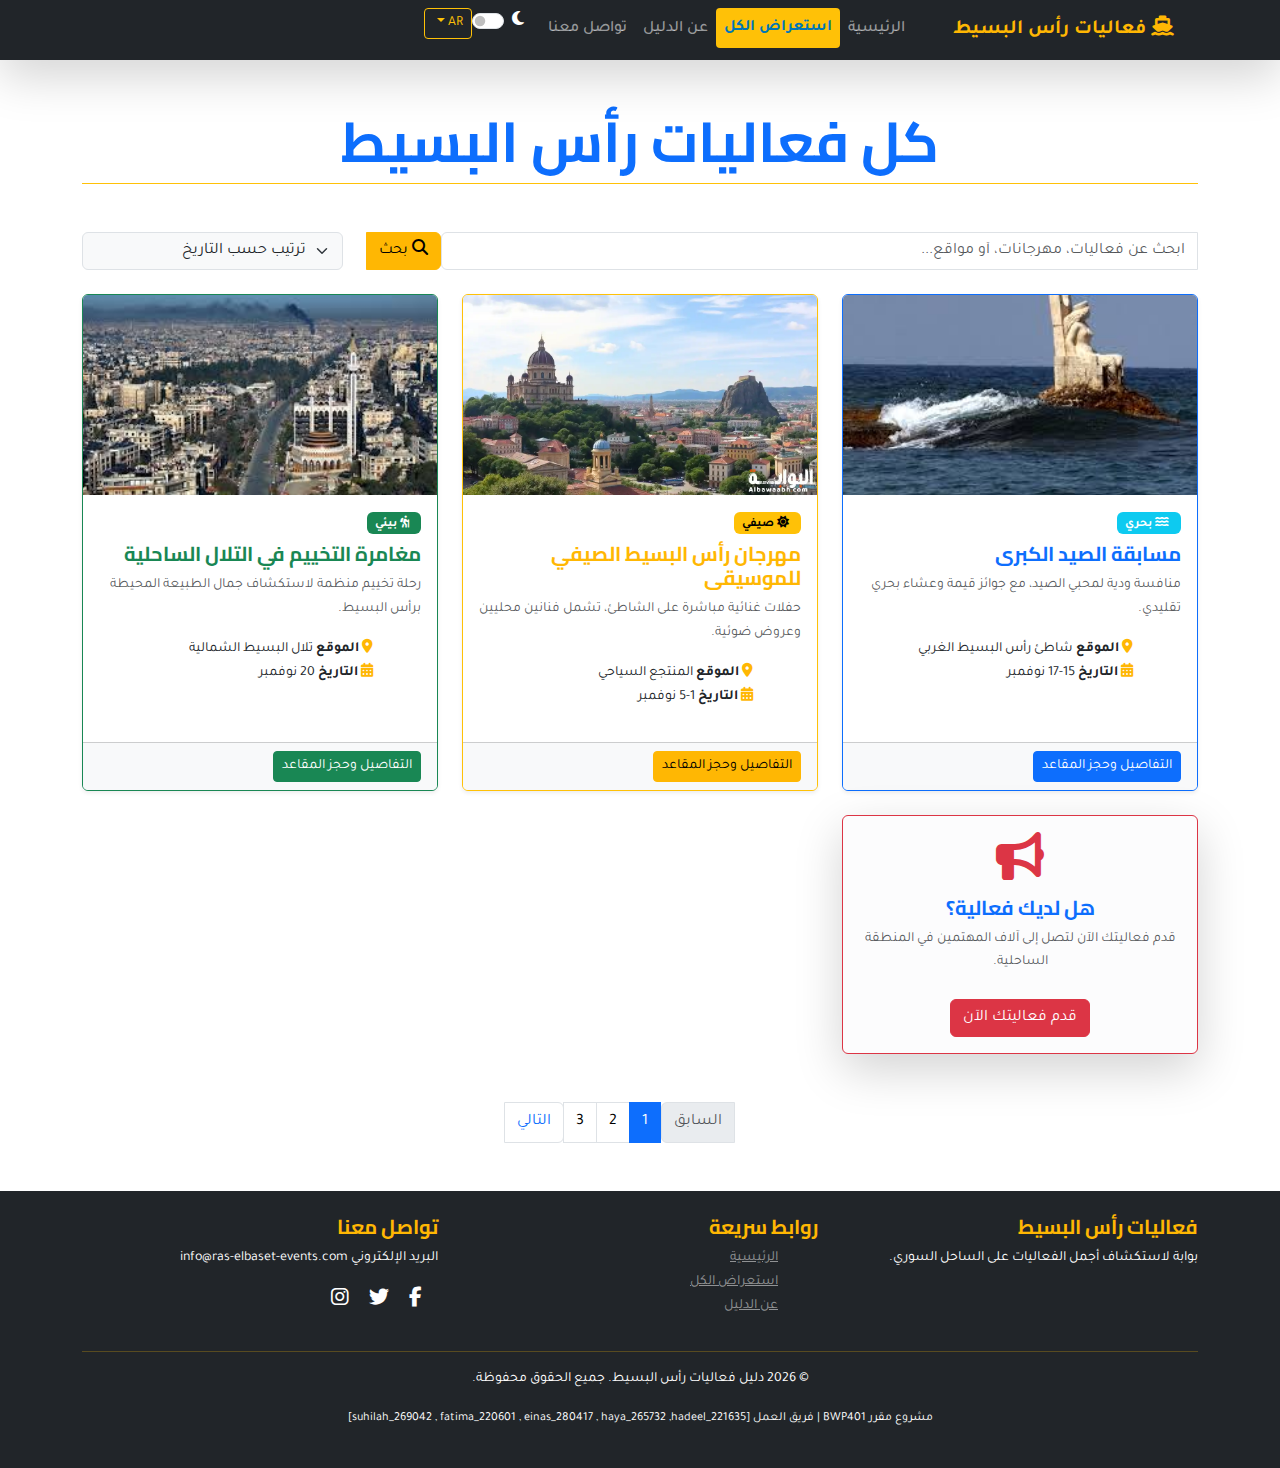
<file: events.html>
<!DOCTYPE html>
<html lang="ar" dir="rtl" data-bs-theme="light">

<head>
    <meta charset="UTF-8">
    <meta name="viewport" content="width=device-width, initial-scale=1.0">
    <title data-translate="eventsPageTitle">استعراض الكل - فعاليات رأس البسيط</title>
    <link href="https://cdn.jsdelivr.net/npm/bootstrap@5.3.2/dist/css/bootstrap.min.css" rel="stylesheet">
    <link rel="stylesheet" href="https://cdnjs.cloudflare.com/ajax/libs/font-awesome/6.5.1/css/all.min.css">
    <link href="https://fonts.googleapis.com/css2?family=Cairo:wght@400;600;700&family=Tajawal:wght@400;500;700&display=swap" rel="stylesheet">
    <link rel="stylesheet" href="css/styles.css">
    <script src="https://code.jquery.com/jquery-3.7.1.min.js"></script>
    <script src="https://cdn.jsdelivr.net/npm/bootstrap@5.3.2/dist/js/bootstrap.bundle.min.js"></script>
    <script src="js/main.js"></script>
</head>

<body>
    <header>
        <nav class="navbar navbar-expand-lg navbar-dark bg-dark shadow-lg" id="mainNavbar">
            <div class="container">
                <a class="navbar-brand text-warning fw-bold" href="index.html">
                    <i class="fas fa-ship me-2"></i> <span data-translate="footerTitle">فعاليات رأس البسيط</span>
                </a>
                <button class="navbar-toggler" type="button" data-bs-toggle="collapse" data-bs-target="#navbarNav" aria-controls="navbarNav" aria-expanded="false" aria-label="Toggle navigation">
                    <span class="navbar-toggler-icon"></span>
                </button>
                <div class="collapse navbar-collapse" id="navbarNav">
                    <ul class="navbar-nav ms-auto mb-2 mb-lg-0">
                        <li class="nav-item">
                            <a class="nav-link" href="index.html" data-translate="home">الرئيسية</a>
                        </li>
                        <li class="nav-item">
                            <a class="nav-link active btn btn-sm btn-outline-warning text-dark fw-bold" aria-current="page" href="events.html" data-translate="browseAll">استعراض الكل</a>
                        </li>
                        <li class="nav-item">
                            <a class="nav-link" href="about.html" data-translate="about">عن الدليل</a>
                        </li>
                        <li class="nav-item">
                            <a class="nav-link" href="contact.html" data-translate="contact">تواصل معنا</a>
                        </li>
                        <li class="nav-item ms-lg-3">
                            <!-- Theme Toggle Only -->
                            <div class="d-flex align-items-center">
                                <div class="form-check form-switch me-3" onclick="event.stopPropagation()">
                                    <input class="form-check-input" type="checkbox" id="themeToggle" role="switch">
                                    <label class="form-check-label text-white" for="themeToggle" id="themeLabel">
                                        <i class="fas fa-moon"></i>
                                    </label>
                                </div>
                                <!-- Language Selector -->
                                <div class="dropdown" onclick="event.stopPropagation()">
                                    <button class="btn btn-outline-warning btn-sm dropdown-toggle" type="button" id="languageDropdown" data-bs-toggle="dropdown" aria-expanded="false">
                                        <span id="currentLang">AR</span>
                                    </button>
                                    <ul class="dropdown-menu" aria-labelledby="languageDropdown">
                                        <li><a class="dropdown-item" href="#" data-lang="ar">العربية (AR)</a></li>
                                        <li><a class="dropdown-item" href="#" data-lang="en">English (EN)</a></li>
                                    </ul>
                                </div>
                            </div>
                        </li>
                    </ul>
                </div>
            </div>
        </nav>
    </header>

    <main class="container my-5">
        <h1 class="text-center mb-5 display-4 fw-bold text-primary border-bottom border-warning pb-2" data-translate="allEventsTitle">كل فعاليات رأس البسيط</h1>

        <div class="row mb-4">
            <div class="col-md-9">
                <div class="input-group">
                    <input type="text" class="form-control" placeholder="ابحث عن فعاليات، مهرجانات، أو مواقع..." aria-label="البحث عن فعاليات" data-translate="searchPlaceholder">
                    <button class="btn btn-warning text-dark" type="button"><i class="fas fa-search"></i> <span data-translate="searchButton">بحث</span></button>
                </div>
            </div>
            <div class="col-md-3 mt-3 mt-md-0">
                <select class="form-select bg-light">
                    <option selected data-translate="sortBy">ترتيب حسب التاريخ</option>
                    <option value="1" data-translate="sortOption1">الأقرب قريباً</option>
                    <option value="2" data-translate="sortOption2">الأقدم أولاً</option>
                    <option value="3" data-translate="sortOption3">الأكثر شعبية</option>
                </select>
            </div>
        </div>

        <div class="row row-cols-1 row-cols-md-2 row-cols-lg-3 g-4">
            
            <div class="col">
                <div class="card h-100 shadow-sm border-primary">
                    <img src="img/event5.jpg" class="card-img-top" alt="مسابقة الصيد" style="height: 200px; object-fit: cover;">
                    <div class="card-body">
                        <span class="badge bg-info mb-2"><i class="fas fa-water me-1"></i> <span data-translate="marineBadge">بحري</span></span>
                        <h5 class="card-title fw-bold text-primary" data-translate="fishingCompetition">مسابقة الصيد الكبرى</h5>
                        <p class="card-text small text-muted" data-translate="fishingDescription">منافسة ودية لمحبي الصيد، مع جوائز قيمة وعشاء بحري تقليدي.</p>
                        <ul class="list-unstyled small mt-2">
                            <li><i class="fas fa-map-marker-alt me-2 text-warning"></i> <strong data-translate="location">الموقع:</strong> شاطئ رأس البسيط الغربي</li>
                            <li><i class="fas fa-calendar-alt me-2 text-warning"></i> <strong data-translate="date">التاريخ:</strong> 15-17 نوفمبر</li>
                        </ul>
                    </div>
                    <div class="card-footer bg-light">
                        <a href="event.html?id=1" class="btn btn-sm btn-primary float-end" data-translate="detailsAndBooking">التفاصيل وحجز المقاعد</a>
                    </div>
                </div>
            </div>

            <div class="col">
                <div class="card h-100 shadow-sm border-warning">
                    <img src="img/event2.webp" class="card-img-top" alt="مهرجان الصيف" style="height: 200px; object-fit: cover;">
                    <div class="card-body">
                        <span class="badge bg-warning text-dark mb-2"><i class="fas fa-sun me-1"></i> <span data-translate="summerBadge">صيفي</span></span>
                        <h5 class="card-title fw-bold text-warning" data-translate="musicFestival">مهرجان رأس البسيط الصيفي للموسيقى</h5>
                        <p class="card-text small text-muted" data-translate="musicDescription">حفلات غنائية مباشرة على الشاطئ، تشمل فنانين محليين وعروض ضوئية.</p>
                        <ul class="list-unstyled small mt-2">
                            <li><i class="fas fa-map-marker-alt me-2 text-warning"></i> <strong data-translate="location">الموقع:</strong> المنتجع السياحي</li>
                            <li><i class="fas fa-calendar-alt me-2 text-warning"></i> <strong data-translate="date">التاريخ:</strong> 1-5 نوفمبر</li>
                        </ul>
                    </div>
                    <div class="card-footer bg-light">
                        <a href="event.html?id=2" class="btn btn-sm btn-warning text-dark float-end" data-translate="detailsAndBooking">التفاصيل وحجز المقاعد</a>
                    </div>
                </div>
            </div>

            <div class="col">
                <div class="card h-100 shadow-sm border-success">
                    <img src="img/event9.jpg" class="card-img-top" alt="التخييم" style="height: 200px; object-fit: cover;">
                    <div class="card-body">
                        <span class="badge bg-success mb-2"><i class="fas fa-hiking me-1"></i> <span data-translate="environmentalBadge">بيئي</span></span>
                        <h5 class="card-title fw-bold text-success" data-translate="campingAdventure">مغامرة التخييم في التلال الساحلية</h5>
                        <p class="card-text small text-muted" data-translate="campingDescription">رحلة تخييم منظمة لاستكشاف جمال الطبيعة المحيطة برأس البسيط.</p>
                        <ul class="list-unstyled small mt-2">
                            <li><i class="fas fa-map-marker-alt me-2 text-warning"></i> <strong data-translate="location">الموقع:</strong> تلال البسيط الشمالية</li>
                            <li><i class="fas fa-calendar-alt me-2 text-warning"></i> <strong data-translate="date">التاريخ:</strong> 20 نوفمبر</li>
                        </ul>
                    </div>
                    <div class="card-footer bg-light">
                        <a href="event.html?id=3" class="btn btn-sm btn-success float-end" data-translate="detailsAndBooking">التفاصيل وحجز المقاعد</a>
                    </div>
                </div>
            </div>
            
            <div class="col">
                <div class="card h-100 shadow-lg border-danger text-center bg-light-subtle d-flex align-items-center justify-content-center">
                    <div class="card-body">
                        <i class="fas fa-bullhorn fa-3x text-danger mb-3"></i>
                        <h5 class="card-title fw-bold text-primary" data-translate="haveEvent">هل لديك فعالية؟</h5>
                        <p class="card-text small text-muted" data-translate="eventPrompt">قدم فعاليتك الآن لتصل إلى آلاف المهتمين في المنطقة الساحلية.</p>
                        <a href="contact.html" class="btn btn-danger mt-2" data-translate="submitEvent">قدم فعاليتك الآن</a>
                    </div>
                </div>
            </div>

        </div>

        <nav class="mt-5" aria-label="ترقيم الصفحات">
            <ul class="pagination justify-content-center">
                <li class="page-item disabled">
                    <a class="page-link" href="#" tabindex="-1" aria-disabled="true" data-translate="paginationPrevious">السابق</a>
                </li>
                <li class="page-item active" aria-current="page"><a class="page-link bg-primary border-primary" href="#">1</a></li>
                <li class="page-item"><a class="page-link text-dark" href="#">2</a></li>
                <li class="page-item"><a class="page-link text-dark" href="#">3</a></li>
                <li class="page-item">
                    <a class="page-link" href="#" data-translate="paginationNext">التالي</a>
                </li>
            </ul>
        </nav>
    </main>

    <footer class="bg-dark text-white py-4 mt-5">
        <div class="container">
            <div class="row">
                <div class="col-md-4">
                    <h5 class="text-warning" data-translate="footerTitle">فعاليات رأس البسيط</h5>
                    <p class="small" data-translate="footerDesc">بوابة لاستكشاف أجمل الفعاليات على الساحل السوري.</p>
                </div>
                <div class="col-md-4">
                    <h5 class="text-warning" data-translate="quickLinks">روابط سريعة</h5>
                    <ul class="list-unstyled small">
                        <li><a href="index.html" class="text-white-50" data-translate="home">الرئيسية</a></li>
                        <li><a href="events.html" class="text-white-50" data-translate="browseAll">استعراض الكل</a></li>
                        <li><a href="about.html" class="text-white-50" data-translate="about">عن الدليل</a></li>
                    </ul>
                </div>
                <div class="col-md-4">
                    <h5 class="text-warning" data-translate="contactUs">تواصل معنا</h5>
                    <p class="small"><span data-translate="email">البريد الإلكتروني:</span> info@ras-elbaset-events.com</p>
                    <div class="social-links-custom">
                        <a href="#" class="text-white me-3"><i class="fab fa-facebook-f fa-lg"></i></a>
                        <a href="#" class="text-white me-3"><i class="fab fa-twitter fa-lg"></i></a>
                        <a href="#" class="text-white me-3"><i class="fab fa-instagram fa-lg"></i></a>
                    </div>
                </div>
            </div>
            <hr class="border-warning">
            <div class="text-center small">
                <p class="mb-0" data-translate="rights">© 2026 دليل فعاليات رأس البسيط. جميع الحقوق محفوظة.</p>
                <p class="small mt-3">
                    <span data-translate="project">مشروع مقرر BWP401</span> | 
                    <span data-translate="team">فريق العمل:</span> [suhilah_269042 , fatima_220601 , einas_280417 , haya_265732 ,hadeel_221635]
                </p>
            </div>
        </div>
    </footer>

</body>
</html>
</file>
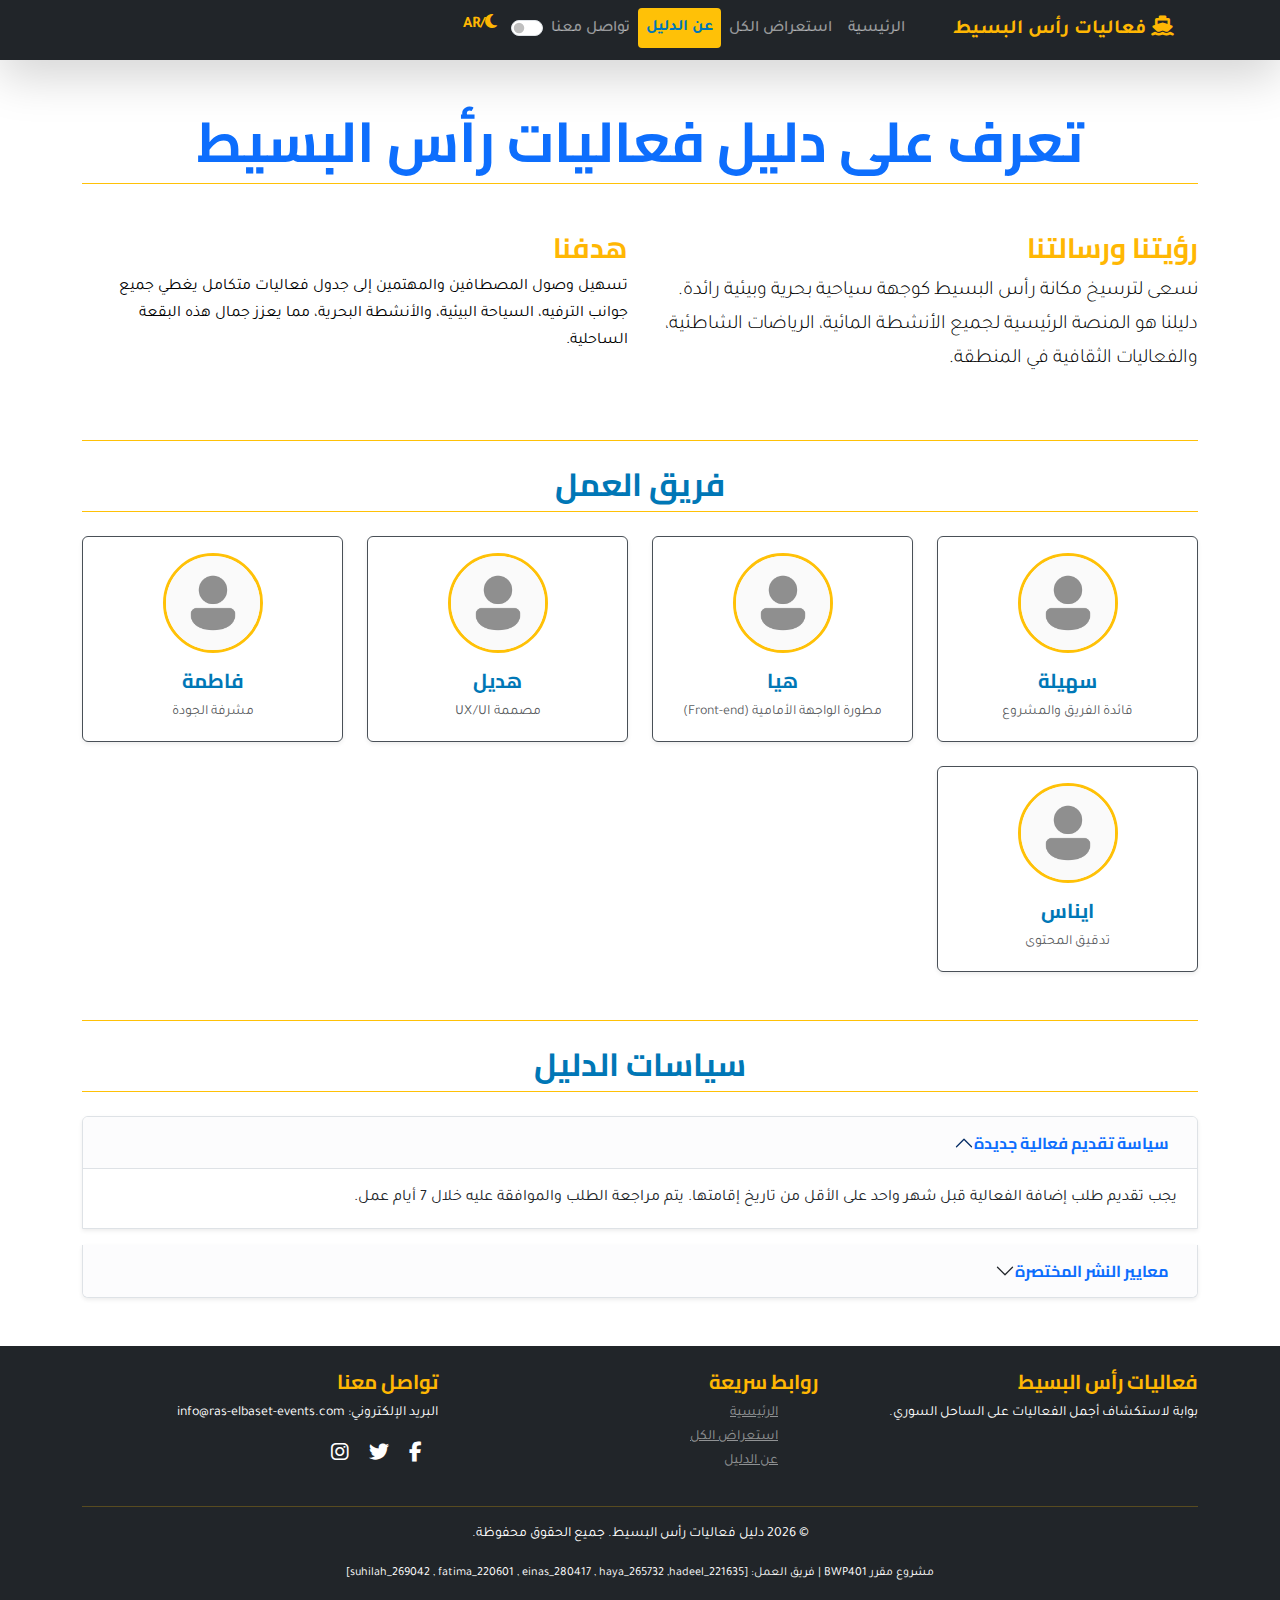
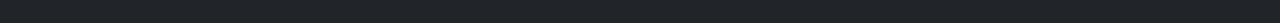
<file: ras-elbaset-events/about.html>
<!DOCTYPE html>
<html lang="ar" dir="rtl" data-bs-theme="light"> 

<head>
    <meta charset="UTF-8">
    <meta name="viewport" content="width=device-width, initial-scale=1.0">
    <title>عن الدليل - فعاليات رأس البسيط</title>
    <link href="https://cdn.jsdelivr.net/npm/bootstrap@5.3.2/dist/css/bootstrap.min.css" rel="stylesheet">
    <link rel="stylesheet" href="https://cdnjs.cloudflare.com/ajax/libs/font-awesome/6.5.1/css/all.min.css">
    <link href="https://fonts.googleapis.com/css2?family=Cairo:wght@400;600;700&family=Tajawal:wght@400;500;700&display=swap" rel="stylesheet">
    <link rel="stylesheet" href="css/styles.css"> 
    <script src="https://code.jquery.com/jquery-3.7.1.min.js"></script>
    <script src="https://cdn.jsdelivr.net/npm/bootstrap@5.3.2/dist/js/bootstrap.bundle.min.js"></script>
    <script src="js/main.js"></script>
</head>

<body>
    <header>
        <nav class="navbar navbar-expand-lg navbar-dark bg-dark shadow-lg" id="mainNavbar">
            <div class="container">
                <a class="navbar-brand text-warning fw-bold" href="index.html">
                    <i class="fas fa-ship me-2"></i> فعاليات رأس البسيط
                </a>
                <button class="navbar-toggler" type="button" data-bs-toggle="collapse" data-bs-target="#navbarNav" aria-controls="navbarNav" aria-expanded="false" aria-label="Toggle navigation">
                    <span class="navbar-toggler-icon"></span>
                </button>
                <div class="collapse navbar-collapse" id="navbarNav">
                    <ul class="navbar-nav ms-auto mb-2 mb-lg-0">
                        <li class="nav-item">
                            <a class="nav-link" href="index.html">الرئيسية</a>
                        </li>
                        <li class="nav-item">
                            <a class="nav-link" href="events.html">استعراض الكل</a>
                        </li>
                        <li class="nav-item">
                            <a class="nav-link active btn btn-sm btn-outline-warning text-dark fw-bold" aria-current="page" href="about.html">عن الدليل</a>
                        </li>
                        <li class="nav-item">
                            <a class="nav-link" href="contact.html">تواصل معنا</a>
                        </li>
                        <li class="nav-item ms-lg-3">
                            <div class="form-check form-switch d-flex align-items-center mt-2 mt-lg-0 pt-1">
                                <input class="form-check-input" type="checkbox" id="modeLangToggle" role="switch">
                                <label class="form-check-label ms-2" for="modeLangToggle" id="toggleLabel">
                                    <i class="fas fa-moon me-1"></i>/AR
                                </label>
                            </div>
                        </li>
                    </ul>
                </div>
            </div>
        </nav>
    </header>

    <main class="container my-5">
        <h1 class="text-center mb-5 display-4 fw-bold text-primary border-bottom border-warning pb-2">تعرف على دليل فعاليات رأس البسيط</h1>

        <section class="row mb-5">
            <div class="col-md-6">
                <h3 class="text-warning">رؤيتنا ورسالتنا</h3>
                <p class="lead">نسعى لترسيخ مكانة رأس البسيط كوجهة سياحية بحرية وبيئية رائدة. دليلنا هو المنصة الرئيسية لجميع الأنشطة المائية، الرياضات الشاطئية، والفعاليات الثقافية في المنطقة.</p>
            </div>
            <div class="col-md-6">
                <h3 class="text-warning">هدفنا</h3>
                <p>تسهيل وصول المصطافين والمهتمين إلى جدول فعاليات متكامل يغطي جميع جوانب الترفيه، السياحة البيئية، والأنشطة البحرية، مما يعزز جمال هذه البقعة الساحلية.</p>
            </div>
        </section>

        <section class="my-5 pt-4 border-top border-warning">
            <h2 class="text-center mb-4 pb-2 border-bottom border-warning">فريق العمل</h2>
            <div class="row row-cols-2 row-cols-md-4 g-4 text-center">
                
                <div class="col">
                    <div class="card shadow-sm h-100">
                        <div class="card-body">
                            <img src="img/y.png" class="rounded-circle mb-3 border border-warning border-3" style="width: 100px; height: 100px; object-fit: cover;" alt="صورة قائد الفريق">
                            <h5 class="fw-bold">سهيلة</h5>
                            <p class="text-muted small mb-0">قائدة الفريق والمشروع</p>
                        </div>
                    </div>
                </div>
                
                <div class="col">
                    <div class="card shadow-sm h-100">
                        <div class="card-body">
                            <img src="img/y.png" class="rounded-circle mb-3 border border-warning border-3" style="width: 100px; height: 100px; object-fit: cover;" alt="صورة المطور">
                            <h5 class="fw-bold"> هيا </h5>
                            <p class="text-muted small mb-0">مطورة الواجهة الأمامية (Front-end)</p>
                        </div>
                    </div>
                </div>
                
                <div class="col">
                    <div class="card shadow-sm h-100">
                        <div class="card-body">
                            <img src="img/y.png" class="rounded-circle mb-3 border border-warning border-3" style="width: 100px; height: 100px; object-fit: cover;" alt="صورة المصمم">
                            <h5 class="fw-bold">  هديل</h5>
                            <p class="text-muted small mb-0">مصممة UX/UI</p>
                        </div>
                    </div>
                </div>

                <div class="col">
                    <div class="card shadow-sm h-100">
                        <div class="card-body">
                            <img src="img/y.png" class="rounded-circle mb-3 border border-warning border-3" style="width: 100px; height: 100px; object-fit: cover;" alt="صورة المصمم">
                            <h5 class="fw-bold"> فاطمة</h5>
                            <p class="text-muted small mb-0">مشرفة الجودة</p>
                        </div>
                    </div>
                </div>

                <div class="col">
                    <div class="card shadow-sm h-100">
                        <div class="card-body">
                            <img src="img/y.png" class="rounded-circle mb-3 border border-warning border-3" style="width: 100px; height: 100px; object-fit: cover;" alt="صورة المصمم">
                            <h5 class="fw-bold"> ايناس</h5>
                            <p class="text-muted small mb-0">تدقيق المحتوى</p>
                        </div>
                    </div>
                </div>
                
            </div>
        </section>

        <section class="my-5 pt-4 border-top border-warning">
            <h2 class="text-center mb-4 pb-2 border-bottom border-warning">سياسات الدليل</h2>
            <div class="accordion" id="policiesAccordion">
                
                <div class="accordion-item shadow-sm mb-3">
                    <h2 class="accordion-header" id="headingOne">
                        <button class="accordion-button bg-light-subtle text-primary fw-bold" type="button" data-bs-toggle="collapse" data-bs-target="#collapseOne" aria-expanded="true" aria-controls="collapseOne">
                            <i class="fas fa-hand-holding-box me-2 text-warning"></i> سياسة تقديم فعالية جديدة
                        </button>
                    </h2>
                    <div id="collapseOne" class="accordion-collapse collapse show" aria-labelledby="headingOne" data-bs-parent="#policiesAccordion">
                        <div class="accordion-body">
                            يجب تقديم طلب إضافة الفعالية قبل شهر واحد على الأقل من تاريخ إقامتها. يتم مراجعة الطلب والموافقة عليه خلال 7 أيام عمل.
                        </div>
                    </div>
                </div>
                
                <div class="accordion-item shadow-sm mb-3">
                    <h2 class="accordion-header" id="headingTwo">
                        <button class="accordion-button collapsed bg-light-subtle text-primary fw-bold" type="button" data-bs-toggle="collapse" data-bs-target="#collapseTwo" aria-expanded="false" aria-controls="collapseTwo">
                            <i class="fas fa-file-check me-2 text-warning"></i> معايير النشر المختصرة
                        </button>
                    </h2>
                    <div id="collapseTwo" class="accordion-collapse collapse" aria-labelledby="headingTwo" data-bs-parent="#policiesAccordion">
                        <div class="accordion-body">
                            يجب أن تكون الفعالية ذات صلة مباشرة بطابع رأس البسيط (الأنشطة البحرية، التخييم، الرياضات الشاطئية، أو التراث الساحلي).
                        </div>
                    </div>
                </div>
            </div>
        </section>
    </main>

    <footer class="bg-dark text-white py-4 mt-5">
        <div class="container">
            <div class="row">
                <div class="col-md-4">
                    <h5 class="text-warning">فعاليات رأس البسيط</h5>
                    <p class="small">بوابة لاستكشاف أجمل الفعاليات على الساحل السوري.</p>
                </div>
                <div class="col-md-4">
                    <h5 class="text-warning">روابط سريعة</h5>
                    <ul class="list-unstyled small">
                        <li><a href="index.html" class="text-white-50">الرئيسية</a></li>
                        <li><a href="events.html" class="text-white-50">استعراض الكل</a></li>
                        <li><a href="about.html" class="text-white-50">عن الدليل</a></li>
                    </ul>
                </div>
                <div class="col-md-4">
                    <h5 class="text-warning">تواصل معنا</h5>
                    <p class="small">البريد الإلكتروني: info@ras-elbaset-events.com</p>
                    <div class="social-links-custom">
                        <a href="#" class="text-white me-3"><i class="fab fa-facebook-f fa-lg"></i></a>
                        <a href="#" class="text-white me-3"><i class="fab fa-twitter fa-lg"></i></a>
                        <a href="#" class="text-white me-3"><i class="fab fa-instagram fa-lg"></i></a>
                    </div>
                </div>
            </div>
            <hr class="border-warning">
            <div class="text-center small">
                <p class="mb-0">© 2026 دليل فعاليات رأس البسيط. جميع الحقوق محفوظة.</p>
                <p class="small mt-3">مشروع مقرر BWP401 | فريق العمل: [suhilah_269042 , fatima_220601 , einas_280417 , haya_265732 ,hadeel_221635]</p>
            </div>
        </div>
    </footer>

</body>

</html>
</file>
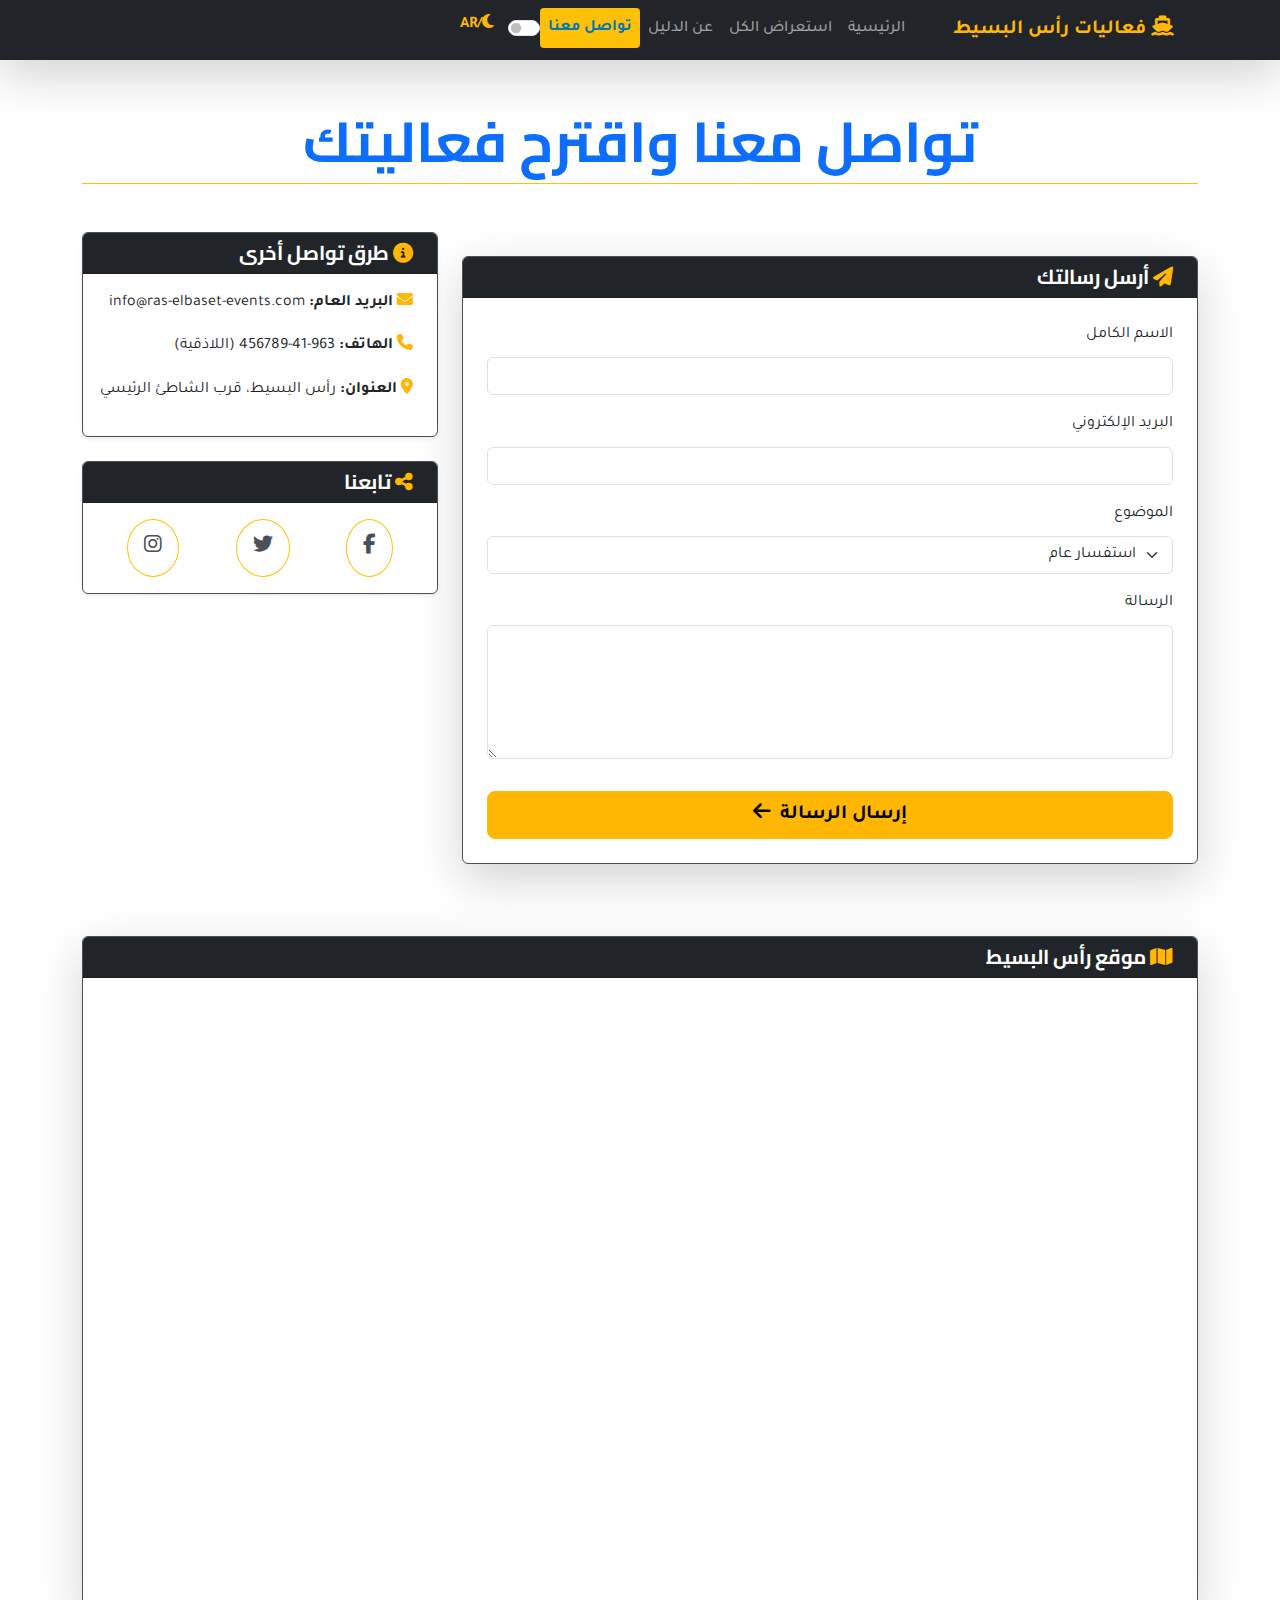
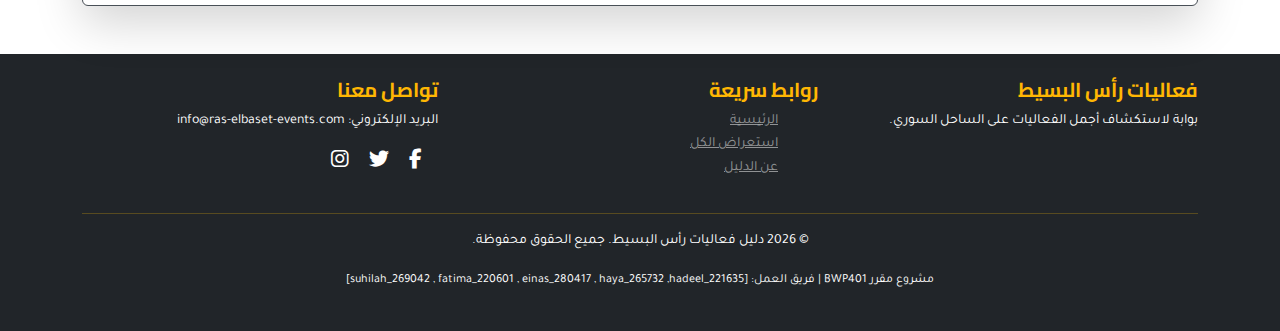
<file: ras-elbaset-events/contact.html>
<!DOCTYPE html>
<html lang="ar" dir="rtl" data-bs-theme="light">

<head>
    <meta charset="UTF-8">
    <meta name="viewport" content="width=device-width, initial-scale=1.0">
    <title>تواصل معنا - فعاليات رأس البسيط</title>
    <link href="https://cdn.jsdelivr.net/npm/bootstrap@5.3.2/dist/css/bootstrap.min.css" rel="stylesheet">
    <link rel="stylesheet" href="https://cdnjs.cloudflare.com/ajax/libs/font-awesome/6.5.1/css/all.min.css">
    <link href="https://fonts.googleapis.com/css2?family=Cairo:wght@400;600;700&family=Tajawal:wght@400;500;700&display=swap" rel="stylesheet">
    <link rel="stylesheet" href="css/styles.css">
</head>

<body>
    <header>
        <nav class="navbar navbar-expand-lg navbar-dark bg-dark shadow-lg" id="mainNavbar">
            <div class="container">
                <a class="navbar-brand text-warning fw-bold" href="index.html">
                    <i class="fas fa-ship me-2"></i> فعاليات رأس البسيط
                </a>
                <button class="navbar-toggler" type="button" data-bs-toggle="collapse" data-bs-target="#navbarNav" aria-controls="navbarNav" aria-expanded="false" aria-label="Toggle navigation">
                    <span class="navbar-toggler-icon"></span>
                </button>
                <div class="collapse navbar-collapse" id="navbarNav">
                    <ul class="navbar-nav ms-auto mb-2 mb-lg-0">
                        <li class="nav-item">
                            <a class="nav-link" href="index.html">الرئيسية</a>
                        </li>
                        <li class="nav-item">
                            <a class="nav-link" href="events.html">استعراض الكل</a>
                        </li>
                        <li class="nav-item">
                            <a class="nav-link" href="about.html">عن الدليل</a>
                        </li>
                        <li class="nav-item">
                            <a class="nav-link active btn btn-sm btn-outline-warning text-dark fw-bold" href="contact.html" aria-current="page">تواصل معنا</a>
                        </li>
                        <li class="nav-item ms-lg-3">
                            <div class="form-check form-switch d-flex align-items-center mt-2 mt-lg-0 pt-1">
                                <input class="form-check-input" type="checkbox" id="modeLangToggle" role="switch">
                                <label class="form-check-label ms-2" for="modeLangToggle" id="toggleLabel">
                                    <i class="fas fa-moon me-1"></i>/AR
                                </label>
                            </div>
                        </li>
                    </ul>
                </div>
            </div>
        </nav>
    </header>

    <main class="container my-5">
        <h1 class="text-center mb-5 display-4 fw-bold text-primary border-bottom border-warning pb-2">تواصل معنا واقترح فعاليتك</h1>

        <div class="row">
            <div class="col-md-8">
                <div id="formMessages" class="mb-4">
                </div>

                <div class="card shadow-lg mb-4">
                    <div class="card-header bg-dark text-white">
                        <h5 class="card-title mb-0"><i class="fas fa-paper-plane me-2 text-warning"></i> أرسل رسالتك</h5>
                    </div>
                    <div class="card-body p-4">
                        <form id="contactForm" novalidate>
                            <div class="mb-3">
                                <label for="name" class="form-label">الاسم الكامل</label>
                                <input type="text" class="form-control" id="name" required> 
                                <div class="invalid-feedback">الرجاء إدخال الاسم.</div>
                            </div>
                            <div class="mb-3">
                                <label for="email" class="form-label">البريد الإلكتروني</label>
                                <input type="email" class="form-control" id="email" required> 
                                <div class="invalid-feedback">الرجاء إدخال بريد إلكتروني صالح.</div>
                            </div>
                            <div class="mb-3">
                                <label for="subject" class="form-label">الموضوع</label>
                                <select class="form-select" id="subject">
                                    <option value="استفسار">استفسار عام</option>
                                    <option value="فعالية">تقديم فعالية في رأس البسيط</option>
                                    <option value="تعاون">اقتراح تعاون أو شراكة</option>
                                    <option value="أخرى">أخرى</option>
                                </select>
                            </div>
                            <div class="mb-3">
                                <label for="message" class="form-label">الرسالة</label>
                                <textarea class="form-control" id="message" rows="5" required></textarea> 
                                <div class="invalid-feedback">الرجاء كتابة رسالتك.</div>
                            </div>
                            <button type="submit" class="btn btn-warning text-dark btn-lg w-100 mt-3 fw-bold">إرسال الرسالة <i class="fas fa-arrow-left me-1"></i></button>
                        </form>
                    </div>
                </div>
            </div>

            <div class="col-md-4">
                <div class="card mb-4 shadow-sm">
                    <div class="card-header bg-dark text-white">
                        <h5 class="card-title mb-0"><i class="fas fa-info-circle me-2 text-warning"></i> طرق تواصل أخرى</h5>
                    </div>
                    <div class="card-body">
                        <p><i class="fas fa-envelope me-2 text-warning"></i> <strong>البريد العام:</strong> info@ras-elbaset-events.com</p>
                        <p><i class="fas fa-phone me-2 text-warning"></i> <strong>الهاتف:</strong> 963-41-456789 (اللاذقية)</p>
                        <p><i class="fas fa-map-marker-alt me-2 text-warning"></i> <strong>العنوان:</strong> رأس البسيط، قرب الشاطئ الرئيسي</p>
                    </div>
                </div>

                <div class="card shadow-sm">
                    <div class="card-header bg-dark text-white">
                        <h5 class="card-title mb-0"><i class="fas fa-share-alt me-2 text-warning"></i> تابعنا</h5>
                    </div>
                    <div class="card-body">
                        <div class="d-flex justify-content-around social-links-custom">
                            <a href="#" class="btn btn-outline-warning rounded-circle p-3"><i class="fab fa-facebook-f fa-lg"></i></a>
                            <a href="#" class="btn btn-outline-warning rounded-circle p-3"><i class="fab fa-twitter fa-lg"></i></a>
                            <a href="#" class="btn btn-outline-warning rounded-circle p-3"><i class="fab fa-instagram fa-lg"></i></a>
                        </div>
                    </div>
                </div>
            </div>
        </div>

        <div class="card mt-5 shadow-lg">
            <div class="card-header bg-dark text-white">
                <h5 class="card-title mb-0"><i class="fas fa-map me-2 text-warning"></i> موقع رأس البسيط</h5>
            </div>
            <div class="card-body p-0">
                <div class="ratio ratio-16x9">
                    <iframe src="http://googleusercontent.com/maps.google.com/3"
                        style="border:0;" allowfullscreen="" loading="lazy"></iframe>
                </div>
            </div>
        </div>
    </main>

    <footer class="bg-dark text-white py-4 mt-5">
        <div class="container">
            <div class="row">
                <div class="col-md-4">
                    <h5 class="text-warning">فعاليات رأس البسيط</h5>
                    <p class="small">بوابة لاستكشاف أجمل الفعاليات على الساحل السوري.</p>
                </div>
                <div class="col-md-4">
                    <h5 class="text-warning">روابط سريعة</h5>
                    <ul class="list-unstyled small">
                        <li><a href="index.html" class="text-white-50">الرئيسية</a></li>
                        <li><a href="events.html" class="text-white-50">استعراض الكل</a></li>
                        <li><a href="about.html" class="text-white-50">عن الدليل</a></li>
                    </ul>
                </div>
                <div class="col-md-4">
                    <h5 class="text-warning">تواصل معنا</h5>
                    <p class="small">البريد الإلكتروني: info@ras-elbaset-events.com</p>
                    <div class="social-links-custom">
                        <a href="#" class="text-white me-3"><i class="fab fa-facebook-f fa-lg"></i></a>
                        <a href="#" class="text-white me-3"><i class="fab fa-twitter fa-lg"></i></a>
                        <a href="#" class="text-white me-3"><i class="fab fa-instagram fa-lg"></i></a>
                    </div>
                </div>
            </div>
            <hr class="border-warning">
            <div class="text-center small">
                <p class="mb-0">© 2026 دليل فعاليات رأس البسيط. جميع الحقوق محفوظة.</p>
                <p class="small mt-3">مشروع مقرر BWP401 | فريق العمل: [suhilah_269042 , fatima_220601 , einas_280417 , haya_265732 ,hadeel_221635]</p>           
            </div>
        </div>
    </footer>

    <script src="https://code.jquery.com/jquery-3.7.1.min.js"></script>
    <script src="https://cdn.jsdelivr.net/npm/bootstrap@5.3.2/dist/js/bootstrap.bundle.min.js"></script>
    <script src="js/main.js"></script>
    <script>
        document.getElementById('contactForm').addEventListener('submit', function(event) {
            if (!this.checkValidity()) {
                event.preventDefault();
                event.stopPropagation();
            }
            this.classList.add('was-validated');
        }, false);
    </script>
</body>

</html>
</file>
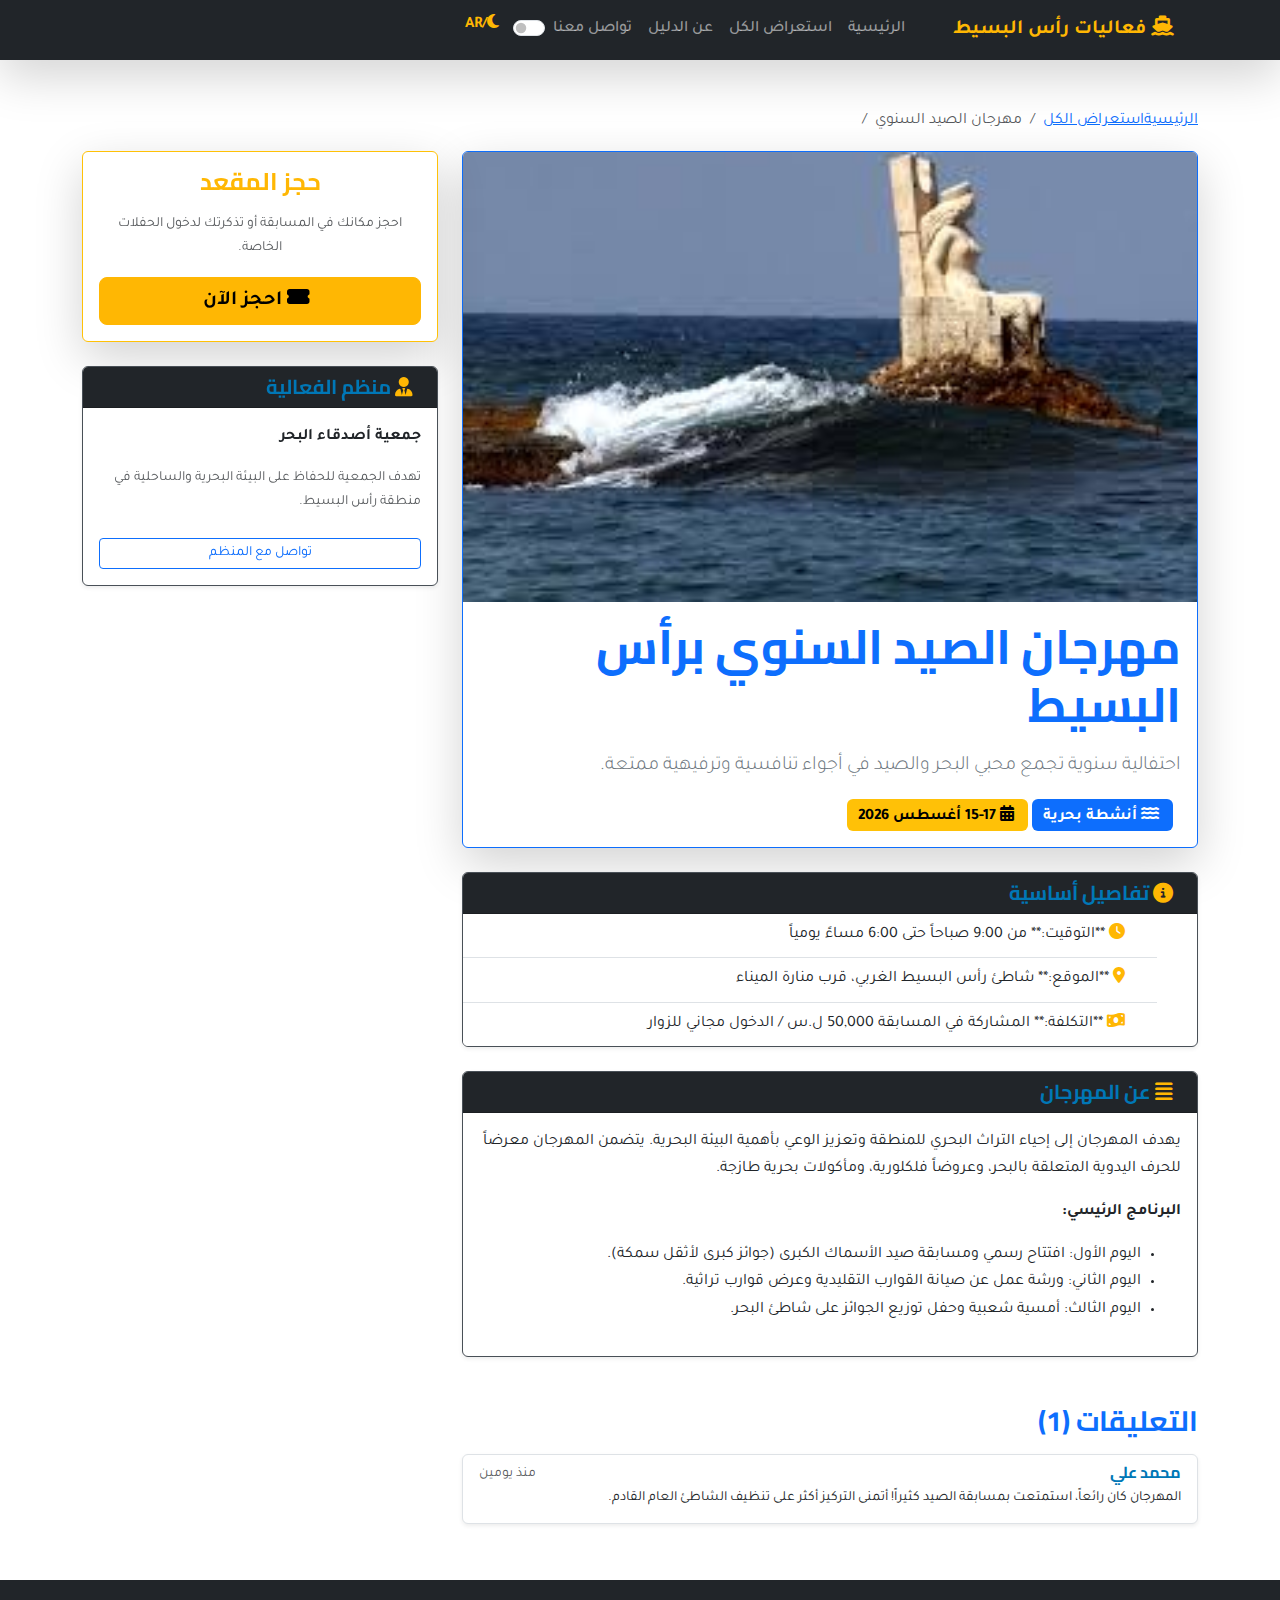
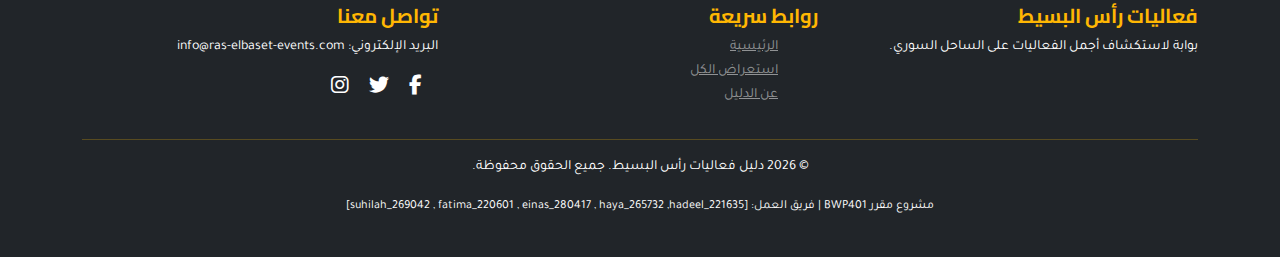
<file: ras-elbaset-events/event.html>
<!DOCTYPE html>
<html lang="ar" dir="rtl" data-bs-theme="light">

<head>
    <meta charset="UTF-8">
    <meta name="viewport" content="width=device-width, initial-scale=1.0">
    <title>تفاصيل الفعالية - فعاليات رأس البسيط</title>
    <link href="https://cdn.jsdelivr.net/npm/bootstrap@5.3.2/dist/css/bootstrap.min.css" rel="stylesheet">
    <link rel="stylesheet" href="https://cdnjs.cloudflare.com/ajax/libs/font-awesome/6.5.1/css/all.min.css">
    <link href="https://fonts.googleapis.com/css2?family=Cairo:wght@400;600;700&family=Tajawal:wght@400;500;700&display=swap" rel="stylesheet">
    <link rel="stylesheet" href="css/styles.css">
    <script src="https://code.jquery.com/jquery-3.7.1.min.js"></script>
    <script src="https://cdn.jsdelivr.net/npm/bootstrap@5.3.2/dist/js/bootstrap.bundle.min.js"></script>
    <script src="js/main.js"></script>
</head>

<body>
    <header>
        <nav class="navbar navbar-expand-lg navbar-dark bg-dark shadow-lg" id="mainNavbar">
            <div class="container">
                <a class="navbar-brand text-warning fw-bold" href="index.html">
                    <i class="fas fa-ship me-2"></i> فعاليات رأس البسيط
                </a>
                <button class="navbar-toggler" type="button" data-bs-toggle="collapse" data-bs-target="#navbarNav" aria-controls="navbarNav" aria-expanded="false" aria-label="Toggle navigation">
                    <span class="navbar-toggler-icon"></span>
                </button>
                <div class="collapse navbar-collapse" id="navbarNav">
                    <ul class="navbar-nav ms-auto mb-2 mb-lg-0">
                        <li class="nav-item">
                            <a class="nav-link" href="index.html">الرئيسية</a>
                        </li>
                        <li class="nav-item">
                            <a class="nav-link" href="events.html">استعراض الكل</a>
                        </li>
                        <li class="nav-item">
                            <a class="nav-link" href="about.html">عن الدليل</a>
                        </li>
                        <li class="nav-item">
                            <a class="nav-link" href="contact.html">تواصل معنا</a>
                        </li>
                        <li class="nav-item ms-lg-3">
                            <div class="form-check form-switch d-flex align-items-center mt-2 mt-lg-0 pt-1">
                                <input class="form-check-input" type="checkbox" id="modeLangToggle" role="switch">
                                <label class="form-check-label ms-2" for="modeLangToggle" id="toggleLabel">
                                    <i class="fas fa-moon me-1"></i>/AR
                                </label>
                            </div>
                        </li>
                    </ul>
                </div>
            </div>
        </nav>
    </header>

    <main class="container my-5">
        <nav aria-label="breadcrumb">
            <ol class="breadcrumb">
                <li class="breadcrumb-item"><a href="index.html">الرئيسية</a></li>
                <li class="breadcrumb-item"><a href="events.html">استعراض الكل</a></li>
                <li class="breadcrumb-item active" aria-current="page">مهرجان الصيد السنوي</li>
            </ol>
        </nav>
        
        <div class="row">
            <div class="col-lg-8">
                <div class="card shadow-lg mb-4 border-primary">
                    <img src="img/event5.jpg" class="card-img-top" alt="صورة الفعالية" style="max-height: 450px; object-fit: cover;">
                    <div class="card-body">
                        <h1 class="card-title display-5 fw-bold text-primary mb-3">مهرجان الصيد السنوي برأس البسيط</h1>
                        <p class="lead text-secondary">احتفالية سنوية تجمع محبي البحر والصيد في أجواء تنافسية وترفيهية ممتعة.</p>
                        <span class="badge bg-primary fs-6 me-2"><i class="fas fa-water me-1"></i> أنشطة بحرية</span>
                        <span class="badge bg-warning text-dark fs-6"><i class="fas fa-calendar-alt me-1"></i> 15-17 أغسطس 2026</span>
                    </div>
                </div>

                <div class="card shadow-sm mb-4">
                    <div class="card-header bg-dark text-white">
                        <h5 class="mb-0"><i class="fas fa-info-circle me-2 text-warning"></i> تفاصيل أساسية</h5>
                    </div>
                    <ul class="list-group list-group-flush">
                        <li class="list-group-item"><i class="fas fa-clock me-3 text-warning"></i> **التوقيت:** من 9:00 صباحاً حتى 6:00 مساءً يومياً</li>
                        <li class="list-group-item"><i class="fas fa-map-marker-alt me-3 text-warning"></i> **الموقع:** شاطئ رأس البسيط الغربي، قرب منارة الميناء</li>
                        <li class="list-group-item"><i class="fas fa-money-bill-wave me-3 text-warning"></i> **التكلفة:** المشاركة في المسابقة 50,000 ل.س / الدخول مجاني للزوار</li>
                    </ul>
                </div>

                <div class="card shadow-sm mb-4">
                    <div class="card-header bg-dark text-white">
                        <h5 class="mb-0"><i class="fas fa-align-justify me-2 text-warning"></i> عن المهرجان</h5>
                    </div>
                    <div class="card-body">
                        <p>يهدف المهرجان إلى إحياء التراث البحري للمنطقة وتعزيز الوعي بأهمية البيئة البحرية. يتضمن المهرجان معرضاً للحرف اليدوية المتعلقة بالبحر، وعروضاً فلكلورية، ومأكولات بحرية طازجة.</p>
                        <p class="fw-bold">البرنامج الرئيسي:</p>
                        <ul>
                            <li>اليوم الأول: افتتاح رسمي ومسابقة صيد الأسماك الكبرى (جوائز كبرى لأثقل سمكة).</li>
                            <li>اليوم الثاني: ورشة عمل عن صيانة القوارب التقليدية وعرض قوارب تراثية.</li>
                            <li>اليوم الثالث: أمسية شعبية وحفل توزيع الجوائز على شاطئ البحر.</li>
                        </ul>
                    </div>
                </div>

                <h3 class="mt-5 mb-3 text-primary">التعليقات (1)</h3>
                <div class="list-group">
                    <div class="list-group-item list-group-item-action shadow-sm mb-2">
                        <div class="d-flex w-100 justify-content-between">
                            <h6 class="mb-1 fw-bold">محمد علي</h6>
                            <small class="text-muted">منذ يومين</small>
                        </div>
                        <p class="mb-1 small">المهرجان كان رائعاً، استمتعت بمسابقة الصيد كثيراً! أتمنى التركيز أكثر على تنظيف الشاطئ العام القادم.</p>
                    </div>
                </div>

            </div>

            <div class="col-lg-4">
                <div class="sticky-top" style="top: 20px;">
                    <div class="card shadow-lg mb-4 border-warning">
                        <div class="card-body text-center">
                            <h4 class="card-title text-warning fw-bold mb-3">حجز المقعد</h4>
                            <p class="text-muted small">احجز مكانك في المسابقة أو تذكرتك لدخول الحفلات الخاصة.</p>
                            <a href="#" class="btn btn-warning text-dark btn-lg w-100 fw-bold"><i class="fas fa-ticket-alt me-2"></i> احجز الآن</a>
                        </div>
                    </div>

                    <div class="card shadow-sm mb-4">
                        <div class="card-header bg-dark text-white">
                            <h5 class="mb-0"><i class="fas fa-user-tie me-2 text-warning"></i> منظم الفعالية</h5>
                        </div>
                        <div class="card-body">
                            <p class="card-text fw-bold">جمعية أصدقاء البحر</p>
                            <p class="card-text small text-muted">تهدف الجمعية للحفاظ على البيئة البحرية والساحلية في منطقة رأس البسيط.</p>
                            <a href="contact.html" class="btn btn-sm btn-outline-primary mt-2 w-100">تواصل مع المنظم</a>
                        </div>
                    </div>
                </div>
            </div>
        </div>
    </main>

    <footer class="bg-dark text-white py-4 mt-5">
        <div class="container">
            <div class="row">
                <div class="col-md-4">
                    <h5 class="text-warning">فعاليات رأس البسيط</h5>
                    <p class="small">بوابة لاستكشاف أجمل الفعاليات على الساحل السوري.</p>
                </div>
                <div class="col-md-4">
                    <h5 class="text-warning">روابط سريعة</h5>
                    <ul class="list-unstyled small">
                        <li><a href="index.html" class="text-white-50">الرئيسية</a></li>
                        <li><a href="events.html" class="text-white-50">استعراض الكل</a></li>
                        <li><a href="about.html" class="text-white-50">عن الدليل</a></li>
                    </ul>
                </div>
                <div class="col-md-4">
                    <h5 class="text-warning">تواصل معنا</h5>
                    <p class="small">البريد الإلكتروني: info@ras-elbaset-events.com</p>
                    <div class="social-links-custom">
                        <a href="#" class="text-white me-3"><i class="fab fa-facebook-f fa-lg"></i></a>
                        <a href="#" class="text-white me-3"><i class="fab fa-twitter fa-lg"></i></a>
                        <a href="#" class="text-white me-3"><i class="fab fa-instagram fa-lg"></i></a>
                    </div>
                </div>
            </div>
            <hr class="border-warning">
            <div class="text-center small">
                <p class="mb-0">© 2026 دليل فعاليات رأس البسيط. جميع الحقوق محفوظة.</p>
                <p class="small mt-3">مشروع مقرر BWP401 | فريق العمل: [suhilah_269042 , fatima_220601 , einas_280417 , haya_265732 ,hadeel_221635]</p>
            </div>
        </div>
    </footer>

</body>

</html>
</file>
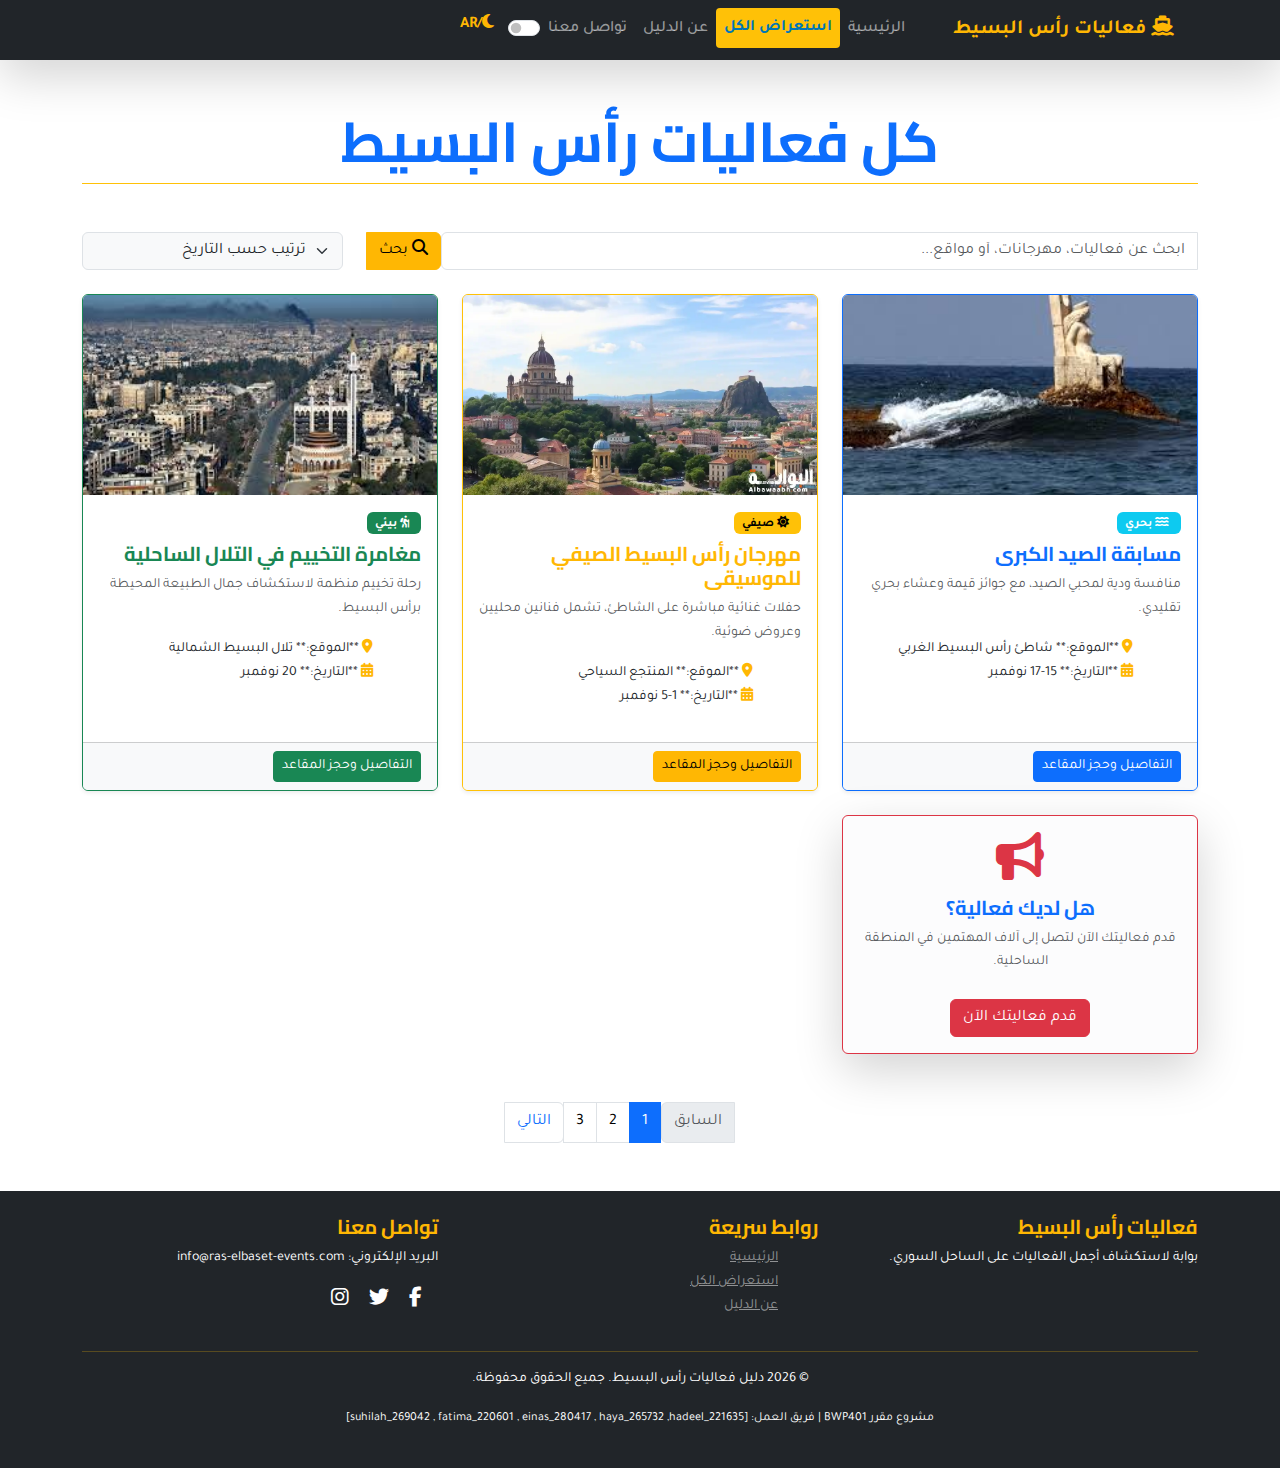
<file: ras-elbaset-events/events.html>
<!DOCTYPE html>
<html lang="ar" dir="rtl" data-bs-theme="light">

<head>
    <meta charset="UTF-8">
    <meta name="viewport" content="width=device-width, initial-scale=1.0">
    <title>استعراض الكل - فعاليات رأس البسيط</title>
    <link href="https://cdn.jsdelivr.net/npm/bootstrap@5.3.2/dist/css/bootstrap.min.css" rel="stylesheet">
    <link rel="stylesheet" href="https://cdnjs.cloudflare.com/ajax/libs/font-awesome/6.5.1/css/all.min.css">
    <link href="https://fonts.googleapis.com/css2?family=Cairo:wght@400;600;700&family=Tajawal:wght@400;500;700&display=swap" rel="stylesheet">
    <link rel="stylesheet" href="css/styles.css">
    <script src="https://code.jquery.com/jquery-3.7.1.min.js"></script>
    <script src="https://cdn.jsdelivr.net/npm/bootstrap@5.3.2/dist/js/bootstrap.bundle.min.js"></script>
    <script src="js/main.js"></script>
</head>

<body>
    <header>
        <nav class="navbar navbar-expand-lg navbar-dark bg-dark shadow-lg" id="mainNavbar">
            <div class="container">
                <a class="navbar-brand text-warning fw-bold" href="index.html">
                    <i class="fas fa-ship me-2"></i> فعاليات رأس البسيط
                </a>
                <button class="navbar-toggler" type="button" data-bs-toggle="collapse" data-bs-target="#navbarNav" aria-controls="navbarNav" aria-expanded="false" aria-label="Toggle navigation">
                    <span class="navbar-toggler-icon"></span>
                </button>
                <div class="collapse navbar-collapse" id="navbarNav">
                    <ul class="navbar-nav ms-auto mb-2 mb-lg-0">
                        <li class="nav-item">
                            <a class="nav-link" href="index.html">الرئيسية</a>
                        </li>
                        <li class="nav-item">
                            <a class="nav-link active btn btn-sm btn-outline-warning text-dark fw-bold" aria-current="page" href="events.html">استعراض الكل</a>
                        </li>
                        <li class="nav-item">
                            <a class="nav-link" href="about.html">عن الدليل</a>
                        </li>
                        <li class="nav-item">
                            <a class="nav-link" href="contact.html">تواصل معنا</a>
                        </li>
                        <li class="nav-item ms-lg-3">
                            <div class="form-check form-switch d-flex align-items-center mt-2 mt-lg-0 pt-1">
                                <input class="form-check-input" type="checkbox" id="modeLangToggle" role="switch">
                                <label class="form-check-label ms-2" for="modeLangToggle" id="toggleLabel">
                                    <i class="fas fa-moon me-1"></i>/AR
                                </label>
                            </div>
                        </li>
                    </ul>
                </div>
            </div>
        </nav>
    </header>

    <main class="container my-5">
        <h1 class="text-center mb-5 display-4 fw-bold text-primary border-bottom border-warning pb-2">كل فعاليات رأس البسيط</h1>

        <div class="row mb-4">
            <div class="col-md-9">
                <div class="input-group">
                    <input type="text" class="form-control" placeholder="ابحث عن فعاليات، مهرجانات، أو مواقع..." aria-label="البحث عن فعاليات">
                    <button class="btn btn-warning text-dark" type="button"><i class="fas fa-search"></i> بحث</button>
                </div>
            </div>
            <div class="col-md-3 mt-3 mt-md-0">
                <select class="form-select bg-light">
                    <option selected>ترتيب حسب التاريخ</option>
                    <option value="1">الأقرب قريباً</option>
                    <option value="2">الأقدم أولاً</option>
                    <option value="3">الأكثر شعبية</option>
                </select>
            </div>
        </div>

        <div class="row row-cols-1 row-cols-md-2 row-cols-lg-3 g-4">
            
            <div class="col">
                <div class="card h-100 shadow-sm border-primary">
                    <img src="img/event5.jpg" class="card-img-top" alt="مسابقة الصيد" style="height: 200px; object-fit: cover;">
                    <div class="card-body">
                        <span class="badge bg-info mb-2"><i class="fas fa-water me-1"></i> بحري</span>
                        <h5 class="card-title fw-bold text-primary">مسابقة الصيد الكبرى</h5>
                        <p class="card-text small text-muted">منافسة ودية لمحبي الصيد، مع جوائز قيمة وعشاء بحري تقليدي.</p>
                        <ul class="list-unstyled small mt-2">
                            <li><i class="fas fa-map-marker-alt me-2 text-warning"></i> **الموقع:** شاطئ رأس البسيط الغربي</li>
                            <li><i class="fas fa-calendar-alt me-2 text-warning"></i> **التاريخ:** 15-17 نوفمبر</li>
                        </ul>
                    </div>
                    <div class="card-footer bg-light">
                        <a href="event.html?id=1" class="btn btn-sm btn-primary float-end">التفاصيل وحجز المقاعد</a>
                    </div>
                </div>
            </div>

            <div class="col">
                <div class="card h-100 shadow-sm border-warning">
                    <img src="img/event2.webp" class="card-img-top" alt="مهرجان الصيف" style="height: 200px; object-fit: cover;">
                    <div class="card-body">
                        <span class="badge bg-warning text-dark mb-2"><i class="fas fa-sun me-1"></i> صيفي</span>
                        <h5 class="card-title fw-bold text-warning">مهرجان رأس البسيط الصيفي للموسيقى</h5>
                        <p class="card-text small text-muted">حفلات غنائية مباشرة على الشاطئ، تشمل فنانين محليين وعروض ضوئية.</p>
                        <ul class="list-unstyled small mt-2">
                            <li><i class="fas fa-map-marker-alt me-2 text-warning"></i> **الموقع:** المنتجع السياحي</li>
                            <li><i class="fas fa-calendar-alt me-2 text-warning"></i> **التاريخ:** 1-5 نوفمبر</li>
                        </ul>
                    </div>
                    <div class="card-footer bg-light">
                        <a href="event.html?id=2" class="btn btn-sm btn-warning text-dark float-end">التفاصيل وحجز المقاعد</a>
                    </div>
                </div>
            </div>

            <div class="col">
                <div class="card h-100 shadow-sm border-success">
                    <img src="img/event9.jpg" class="card-img-top" alt="التخييم" style="height: 200px; object-fit: cover;">
                    <div class="card-body">
                        <span class="badge bg-success mb-2"><i class="fas fa-hiking me-1"></i> بيئي</span>
                        <h5 class="card-title fw-bold text-success">مغامرة التخييم في التلال الساحلية</h5>
                        <p class="card-text small text-muted">رحلة تخييم منظمة لاستكشاف جمال الطبيعة المحيطة برأس البسيط.</p>
                        <ul class="list-unstyled small mt-2">
                            <li><i class="fas fa-map-marker-alt me-2 text-warning"></i> **الموقع:** تلال البسيط الشمالية</li>
                            <li><i class="fas fa-calendar-alt me-2 text-warning"></i> **التاريخ:** 20 نوفمبر</li>
                        </ul>
                    </div>
                    <div class="card-footer bg-light">
                        <a href="event.html?id=3" class="btn btn-sm btn-success float-end">التفاصيل وحجز المقاعد</a>
                    </div>
                </div>
            </div>
            
            <div class="col">
                <div class="card h-100 shadow-lg border-danger text-center bg-light-subtle d-flex align-items-center justify-content-center">
                    <div class="card-body">
                        <i class="fas fa-bullhorn fa-3x text-danger mb-3"></i>
                        <h5 class="card-title fw-bold text-primary">هل لديك فعالية؟</h5>
                        <p class="card-text small text-muted">قدم فعاليتك الآن لتصل إلى آلاف المهتمين في المنطقة الساحلية.</p>
                        <a href="contact.html" class="btn btn-danger mt-2">قدم فعاليتك الآن</a>
                    </div>
                </div>
            </div>

        </div>

        <nav class="mt-5" aria-label="ترقيم الصفحات">
            <ul class="pagination justify-content-center">
                <li class="page-item disabled">
                    <a class="page-link" href="#" tabindex="-1" aria-disabled="true">السابق</a>
                </li>
                <li class="page-item active" aria-current="page"><a class="page-link bg-primary border-primary" href="#">1</a></li>
                <li class="page-item"><a class="page-link text-dark" href="#">2</a></li>
                <li class="page-item"><a class="page-link text-dark" href="#">3</a></li>
                <li class="page-item">
                    <a class="page-link" href="#">التالي</a>
                </li>
            </ul>
        </nav>
    </main>

    <footer class="bg-dark text-white py-4 mt-5">
        <div class="container">
            <div class="row">
                <div class="col-md-4">
                    <h5 class="text-warning">فعاليات رأس البسيط</h5>
                    <p class="small">بوابة لاستكشاف أجمل الفعاليات على الساحل السوري.</p>
                </div>
                <div class="col-md-4">
                    <h5 class="text-warning">روابط سريعة</h5>
                    <ul class="list-unstyled small">
                        <li><a href="index.html" class="text-white-50">الرئيسية</a></li>
                        <li><a href="events.html" class="text-white-50">استعراض الكل</a></li>
                        <li><a href="about.html" class="text-white-50">عن الدليل</a></li>
                    </ul>
                </div>
                <div class="col-md-4">
                    <h5 class="text-warning">تواصل معنا</h5>
                    <p class="small">البريد الإلكتروني: info@ras-elbaset-events.com</p>
                    <div class="social-links-custom">
                        <a href="#" class="text-white me-3"><i class="fab fa-facebook-f fa-lg"></i></a>
                        <a href="#" class="text-white me-3"><i class="fab fa-twitter fa-lg"></i></a>
                        <a href="#" class="text-white me-3"><i class="fab fa-instagram fa-lg"></i></a>
                    </div>
                </div>
            </div>
            <hr class="border-warning">
            <div class="text-center small">
                <p class="mb-0">© 2026 دليل فعاليات رأس البسيط. جميع الحقوق محفوظة.</p>
                <p class="small mt-3">مشروع مقرر BWP401 | فريق العمل: [suhilah_269042 , fatima_220601 , einas_280417 , haya_265732 ,hadeel_221635]</p>
            </div>
        </div>
    </footer>

</body>

</html>
</file>
<file: css/styles.css>
/*
===================================================
BWP401: دليل فعاليات رأس البسيط - ملف الأنماط المخصص (styles.css)
الأنماط مخصصة لدعم الوضع الداكن (Dark Mode) وتستخدم ألوان ساحلية
===================================================
*/

/* ----------------------------------
    1. الألوان الأساسية والمتغيرات (الساحلية)
    ---------------------------------- */

:root {
    /* الألوان الأساسية - الوضع الفاتح (Light Mode) */
    --primary-color: #0077b6; /* أزرق بحري/أزرق عميق (Deep Blue) */
    --secondary-accent: #ffb703; /* أصفر ذهبي/رمال (Sand Yellow) */
    --bg-light: #ffffff; /* خلفية بيضاء */
    --text-primary: #000000;
    --text-secondary: #495057;
}

[data-bs-theme="dark"] {
    /* الألوان الأساسية - الوضع الداكن (Dark Mode) */
    --primary-color: #48cae4; /* أزرق فاتح/ماء لتعويض الأزرق الداكن */
    --secondary-accent: #ffc300; /* أصفر ذهبي فاتح */
    --secondary-color: #212529; /* خلفية داكنة جداً */
    --bg-light: #212529; /* خلفية داكنة */
    --text-primary: #f8f9fa; /* نص أبيض */
    --text-secondary: #adb5bd; /* نص رمادي فاتح */
}

body {
    font-family: 'Tajawal', 'Cairo', sans-serif;
    line-height: 1.7;
    background-color: var(--bg-light);
    color: var(--text-primary);
    direction: rtl; 
    transition: background-color 0.3s, color 0.3s;
}

h1,
h2,
h3,
h4,
h5,
h6 {
    font-family: 'Cairo', sans-serif;
    font-weight: 700;
    /* استخدام اللون الأساسي الجديد (الأزرق) */
    color: var(--primary-color);
    transition: color 0.3s;
}

/* ----------------------------------
    2. تخصيص الأجزاء
    ---------------------------------- */

.hero-section {
    background-color: var(--bg-light) !important;
    /* استخدام اللون الثانوي للحدود (الأصفر/الذهبي) */
    border-bottom: 3px solid var(--secondary-accent);
}

.hero-section h1 {
    color: var(--primary-color) !important;
}

/* ----------------------------------
    3. تخصيص شريط التنقل (Navbar)
    ---------------------------------- */

#mainNavbar .nav-link {
    font-weight: 500;
    transition: color 0.3s ease;
}

#mainNavbar .nav-link:hover,
#mainNavbar .nav-link.active {
    /* استخدام اللون الأساسي الجديد (الأزرق) */
    color: var(--primary-color) !important;
}

/* تم تعديل هذا الجزء ليعمل مع نظام الألوان الجديد */
.text-dark {
    color: var(--text-primary) !important; /* النص الأسود/الأبيض العادي */
}
/* تعديل النص الأصفر / التحذيري ليتناسب مع الألوان الجديدة في ملفات HTML */
.text-warning {
    color: var(--secondary-accent) !important; 
}
.btn-warning {
    background-color: var(--secondary-accent) !important;
    border-color: var(--secondary-accent) !important;
}

/* إصلاح التداخل في زر Toggle */
.form-check-input {
    cursor: pointer;
    z-index: 1001;
}

#toggleLabel {
    /* استخدام لون التمييز الثانوي (الأصفر/الذهبي) لزر التبديل */
    color: var(--secondary-accent) !important; 
    font-weight: 600;
    cursor: pointer;
    z-index: 1000;
    padding-left: 0.5rem; 
    margin-right: 50px;
}

/* ----------------------------------
    4. تخصيص الأزرار (Buttons)
    ---------------------------------- */

.btn-category-pill {
    /* استخدام لون التمييز الثانوي (الأصفر/الذهبي) لـ Pill */
    color: var(--secondary-accent);
    border: 1px solid var(--secondary-accent);
    background-color: transparent;
    border-radius: 50px;
    padding: 0.5rem 1.5rem;
    font-weight: 500;
    transition: all 0.3s ease;
}

.btn-category-pill:hover {
    /* الخلفية تصبح صفراء مع نص داكن */
    background-color: var(--secondary-accent);
    color: #000000; /* الأسود أو لون داكن دائم */
    transform: scale(1.05);
    box-shadow: 0 2px 8px rgba(0, 0, 0, 0.2);
}

/* ----------------------------------
    5. تخصيص البطاقات (Cards)
    ---------------------------------- */

.card {
    background-color: var(--bg-light); 
    transition: background-color 0.3s, transform 0.3s, box-shadow 0.3s;
    border: 1px solid var(--text-secondary); 
}

.card .card-footer {
    background-color: var(--bg-light);
}

.card:hover {
    transform: translateY(-5px);
    box-shadow: 0 8px 20px rgba(0, 0, 0, 0.2);
}

/* ----------------------------------
    6. التذييل (Footer)
    ---------------------------------- */

.social-links-custom a {
    color: var(--text-secondary);
    transition: color 0.3s ease, transform 0.2s ease;
}

.social-links-custom a:hover {
    /* استخدام اللون الأساسي الجديد (الأزرق) */
    color: var(--primary-color) !important; 
    transform: translateY(-2px);
}
</file>
<file: ras-elbaset-events/css/styles.css>
/*
===================================================
BWP401: دليل فعاليات رأس البسيط - ملف الأنماط المخصص (styles.css)
الأنماط مخصصة لدعم الوضع الداكن (Dark Mode) وتستخدم ألوان ساحلية
===================================================
*/

/* ----------------------------------
    1. الألوان الأساسية والمتغيرات (الساحلية)
    ---------------------------------- */

:root {
    /* الألوان الأساسية - الوضع الفاتح (Light Mode) */
    --primary-color: #0077b6; /* أزرق بحري/أزرق عميق (Deep Blue) */
    --secondary-accent: #ffb703; /* أصفر ذهبي/رمال (Sand Yellow) */
    --bg-light: #ffffff; /* خلفية بيضاء */
    --text-primary: #000000;
    --text-secondary: #495057;
}

[data-bs-theme="dark"] {
    /* الألوان الأساسية - الوضع الداكن (Dark Mode) */
    --primary-color: #48cae4; /* أزرق فاتح/ماء لتعويض الأزرق الداكن */
    --secondary-accent: #ffc300; /* أصفر ذهبي فاتح */
    --secondary-color: #212529; /* خلفية داكنة جداً */
    --bg-light: #212529; /* خلفية داكنة */
    --text-primary: #f8f9fa; /* نص أبيض */
    --text-secondary: #adb5bd; /* نص رمادي فاتح */
}

body {
    font-family: 'Tajawal', 'Cairo', sans-serif;
    line-height: 1.7;
    background-color: var(--bg-light);
    color: var(--text-primary);
    direction: rtl; 
    transition: background-color 0.3s, color 0.3s;
}

h1,
h2,
h3,
h4,
h5,
h6 {
    font-family: 'Cairo', sans-serif;
    font-weight: 700;
    /* استخدام اللون الأساسي الجديد (الأزرق) */
    color: var(--primary-color);
    transition: color 0.3s;
}

/* ----------------------------------
    2. تخصيص الأجزاء
    ---------------------------------- */

.hero-section {
    background-color: var(--bg-light) !important;
    /* استخدام اللون الثانوي للحدود (الأصفر/الذهبي) */
    border-bottom: 3px solid var(--secondary-accent);
}

.hero-section h1 {
    color: var(--primary-color) !important;
}

/* ----------------------------------
    3. تخصيص شريط التنقل (Navbar)
    ---------------------------------- */

#mainNavbar .nav-link {
    font-weight: 500;
    transition: color 0.3s ease;
}

#mainNavbar .nav-link:hover,
#mainNavbar .nav-link.active {
    /* استخدام اللون الأساسي الجديد (الأزرق) */
    color: var(--primary-color) !important;
}

/* تم تعديل هذا الجزء ليعمل مع نظام الألوان الجديد */
.text-dark {
    color: var(--text-primary) !important; /* النص الأسود/الأبيض العادي */
}
/* تعديل النص الأصفر / التحذيري ليتناسب مع الألوان الجديدة في ملفات HTML */
.text-warning {
    color: var(--secondary-accent) !important; 
}
.btn-warning {
    background-color: var(--secondary-accent) !important;
    border-color: var(--secondary-accent) !important;
}

/* إصلاح التداخل في زر Toggle */
.form-check-input {
    cursor: pointer;
    z-index: 1001;
}

#toggleLabel {
    /* استخدام لون التمييز الثانوي (الأصفر/الذهبي) لزر التبديل */
    color: var(--secondary-accent) !important; 
    font-weight: 600;
    cursor: pointer;
    z-index: 1000;
    padding-left: 0.5rem; 
    margin-right: 50px;
}

/* ----------------------------------
    4. تخصيص الأزرار (Buttons)
    ---------------------------------- */

.btn-category-pill {
    /* استخدام لون التمييز الثانوي (الأصفر/الذهبي) لـ Pill */
    color: var(--secondary-accent);
    border: 1px solid var(--secondary-accent);
    background-color: transparent;
    border-radius: 50px;
    padding: 0.5rem 1.5rem;
    font-weight: 500;
    transition: all 0.3s ease;
}

.btn-category-pill:hover {
    /* الخلفية تصبح صفراء مع نص داكن */
    background-color: var(--secondary-accent);
    color: #000000; /* الأسود أو لون داكن دائم */
    transform: scale(1.05);
    box-shadow: 0 2px 8px rgba(0, 0, 0, 0.2);
}

/* ----------------------------------
    5. تخصيص البطاقات (Cards)
    ---------------------------------- */

.card {
    background-color: var(--bg-light); 
    transition: background-color 0.3s, transform 0.3s, box-shadow 0.3s;
    border: 1px solid var(--text-secondary); 
}

.card .card-footer {
    background-color: var(--bg-light);
}

.card:hover {
    transform: translateY(-5px);
    box-shadow: 0 8px 20px rgba(0, 0, 0, 0.2);
}

/* ----------------------------------
    6. التذييل (Footer)
    ---------------------------------- */

.social-links-custom a {
    color: var(--text-secondary);
    transition: color 0.3s ease, transform 0.2s ease;
}

.social-links-custom a:hover {
    /* استخدام اللون الأساسي الجديد (الأزرق) */
    color: var(--primary-color) !important; 
    transform: translateY(-2px);
}
</file>
